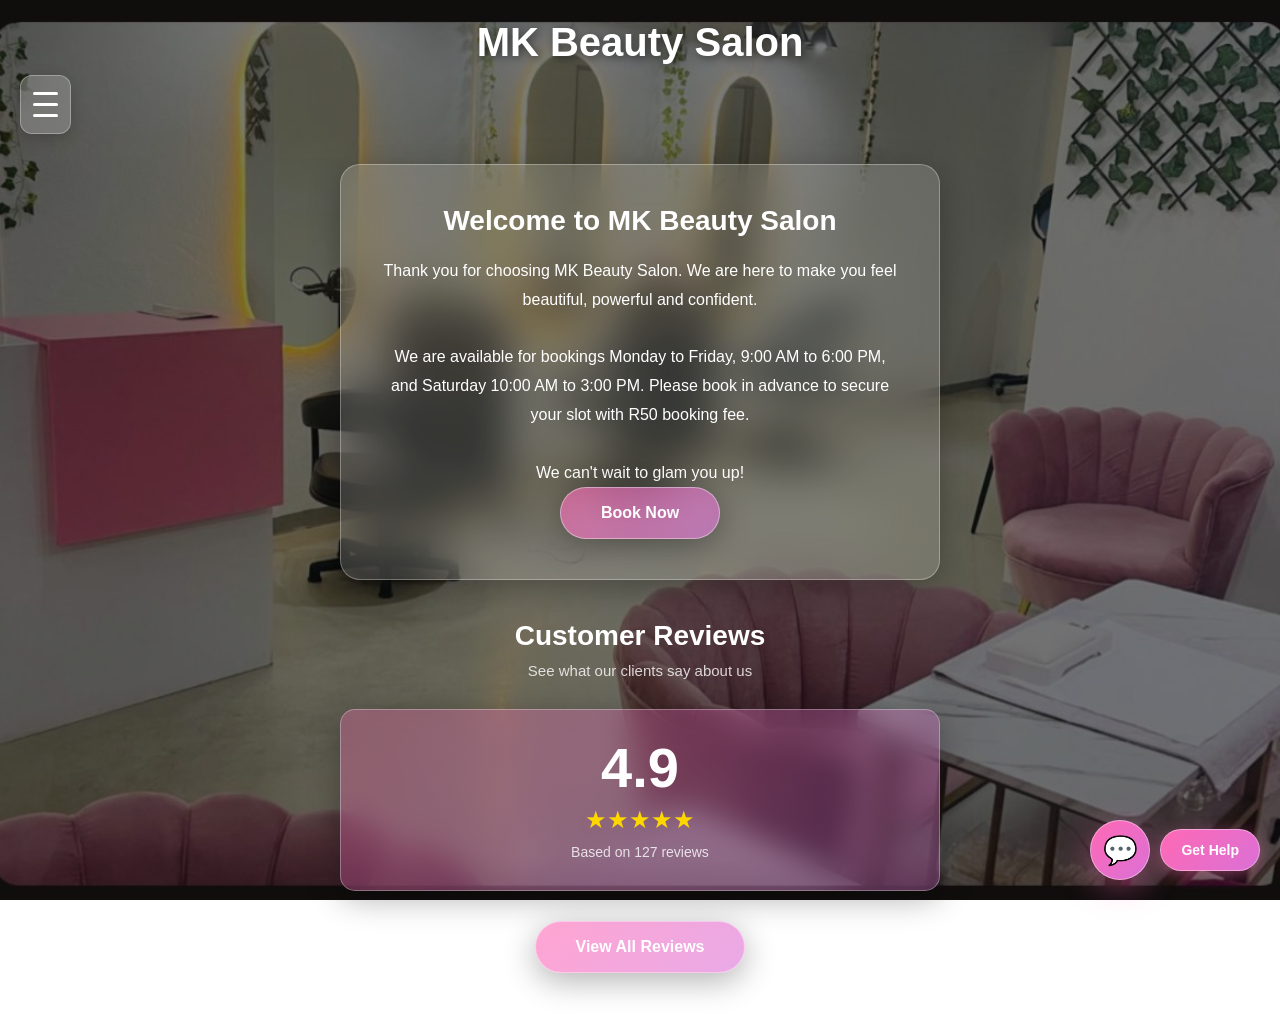
<file: index.html>
<!DOCTYPE html>
<html lang="en">
<head>
    <meta charset="UTF-8">
    <title>MK Beauty Salon - Home</title>
    <meta name="viewport" content="width=device-width, initial-scale=1.0">
    <style>
        * {
            margin: 0;
            padding: 0;
            box-sizing: border-box;
        }
        body {
            font-family: 'Segoe UI', Tahoma, Geneva, Verdana, sans-serif;
            background: url('background.jpg') center center fixed no-repeat;
            background-size: cover;
            min-height: 100vh;
            padding: 20px;
            position: relative;
        }
        
        body::before {
            content: '';
            position: fixed;
            top: 0;
            left: 0;
            width: 100%;
            height: 100%;
            background: rgba(0, 0, 0, 0.5);
            z-index: -1;
        }
        
        header {
            text-align: center;
            margin-bottom: 30px;
        }
        
        h1 {
            color: #fff;
            font-size: 2.5em;
            margin-bottom: 10px;
            text-shadow: 2px 2px 8px rgba(0,0,0,0.5);
        }
        
        /* Glassy Navigation */
        nav {
            background: rgba(255, 255, 255, 0.2);
            backdrop-filter: blur(15px);
            padding: 15px 30px;
            border-radius: 50px;
            box-shadow: 0 8px 32px rgba(0,0,0,0.3);
            display: inline-block;
            margin-top: 20px;
            border: 1px solid rgba(255, 255, 255, 0.3);
        }
        
        nav a {
            color: #fff;
            text-decoration: none;
            padding: 10px 20px;
            font-weight: 600;
            transition: all 0.3s;
            border-radius: 25px;
        }
        
        nav a:hover {
            background: rgba(214, 83, 160, 0.3);
            color: #fff;
        }
        
        nav a.active {
            background: linear-gradient(135deg, #ff69b4, #da70d6);
            color: white;
        }
        
        /* Glassy Button Effect */
        .glass-button {
            background: rgba(255, 255, 255, 0.2);
            backdrop-filter: blur(15px);
            border: 1px solid rgba(255, 255, 255, 0.4);
            color: white;
            padding: 16px 40px;
            border-radius: 30px;
            font-weight: bold;
            font-size: 16px;
            cursor: pointer;
            transition: all 0.3s;
            box-shadow: 0 8px 32px rgba(0, 0, 0, 0.3);
        }
        
        .glass-button:hover {
            background: rgba(255, 255, 255, 0.3);
            border-color: rgba(255, 255, 255, 0.6);
            transform: translateY(-3px);
            box-shadow: 0 12px 40px rgba(0, 0, 0, 0.4);
        }
        
        .glass-button-primary {
            background: linear-gradient(135deg, rgba(255, 105, 180, 0.6), rgba(218, 112, 214, 0.6));
            backdrop-filter: blur(15px);
            border: 1px solid rgba(255, 255, 255, 0.4);
        }
        
        .glass-button-primary:hover {
            background: linear-gradient(135deg, #ff69b4, #da70d6);
        }
        
        /* Glass Card */
        .glass-card {
            background: rgba(255, 255, 255, 0.15);
            backdrop-filter: blur(20px);
            border: 1px solid rgba(255, 255, 255, 0.3);
            border-radius: 20px;
            box-shadow: 0 8px 32px rgba(0, 0, 0, 0.3);
            padding: 40px;
        }
        
        /* Hamburger Menu - Always Visible */
        .hamburger {
            display: flex;
            flex-direction: column;
            cursor: pointer;
            padding: 12px;
            background: rgba(255, 255, 255, 0.2);
            backdrop-filter: blur(15px);
            border-radius: 12px;
            border: 1px solid rgba(255, 255, 255, 0.3);
            box-shadow: 0 4px 15px rgba(0, 0, 0, 0.2);
            transition: all 0.3s;
        }
        
        .hamburger:hover {
            background: rgba(255, 255, 255, 0.3);
        }
        
        .hamburger span {
            width: 25px;
            height: 3px;
            background: #fff;
            margin: 4px 0;
            border-radius: 2px;
            transition: 0.3s;
        }
        
        /* X Close Button - Always Visible */
        .close-btn {
            display: flex;
            align-items: center;
            justify-content: center;
            width: 45px;
            height: 45px;
            background: rgba(255, 255, 255, 0.2);
            backdrop-filter: blur(15px);
            border-radius: 12px;
            border: 1px solid rgba(255, 255, 255, 0.3);
            box-shadow: 0 4px 15px rgba(0, 0, 0, 0.2);
            cursor: pointer;
            transition: all 0.3s;
            font-size: 24px;
            color: #fff;
            font-weight: bold;
            text-decoration: none;
        }
        
        .close-btn:hover {
            background: rgba(255, 105, 180, 0.4);
            border-color: rgba(255, 105, 180, 0.5);
            transform: scale(1.1);
        }
        
        .mobile-menu {
            display: none;
            position: fixed;
            top: 90px;
            left: 20px;
            min-width: 200px;
            background: rgba(0, 0, 0, 0.9);
            backdrop-filter: blur(20px);
            z-index: 1000;
            flex-direction: column;
            padding: 40px 10px 12px 10px;
            border-radius: 15px;
            border: 1px solid rgba(255, 255, 255, 0.2);
            box-shadow: 0 8px 32px rgba(0,0,0,0.4);
        }
        
        .mobile-menu a {
            color: #fff;
            text-decoration: none;
            font-size: 15px;
            margin: 3px 0;
            padding: 10px 15px;
            border-radius: 10px;
            transition: 0.3s;
        }
        
        .mobile-menu a:hover {
            background: rgba(255, 105, 180, 0.3);
        }
        
        .mobile-menu a.active {
            background: linear-gradient(135deg, #ff69b4, #da70d6);
        }
        
        .close-menu {
            position: absolute;
            top: 8px;
            right: 12px;
            font-size: 22px;
            color: #fff;
            cursor: pointer;
        }
        
        @keyframes fadeIn {
            from { opacity: 0; transform: translateY(-20px); }
            to { opacity: 1; transform: translateY(0); }
        }
        
        .fade-in {
            animation: fadeIn 0.8s ease-out;
        }
        
        /* Form Styles - No White Background */
        input, select, textarea {
            background: rgba(255, 255, 255, 0.15);
            backdrop-filter: blur(15px);
            border: 1px solid rgba(255, 255, 255, 0.3);
            color: #fff;
            padding: 14px;
            border-radius: 12px;
            font-size: 15px;
            width: 100%;
            box-sizing: border-box;
            transition: all 0.3s;
        }
        
        input:focus, select:focus, textarea:focus {
            outline: none;
            border-color: #ff69b4;
            background: rgba(255, 255, 255, 0.25);
        }
        
        input::placeholder, textarea::placeholder {
            color: rgba(255, 255, 255, 0.6);
        }
        
        select option {
            background: #333;
            color: #fff;
        }
        
        label {
            color: #fff;
            font-weight: 600;
            font-size: 14px;
            display: block;
            margin-bottom: 8px;
        }
        
        .warning-text {
            color: #ff6b6b;
            font-weight: 600;
            font-size: 14px;
            background: rgba(255, 107, 107, 0.2);
            backdrop-filter: blur(10px);
            padding: 12px;
            border-radius: 10px;
            border: 1px solid rgba(255, 107, 107, 0.4);
            text-align: center;
        }
    </style>
</head>
<body>

<header>
    <h1>MK Beauty Salon</h1>
    <div style="display:flex; align-items:center;">
        <div class="hamburger" onclick="toggleMenu()">
            <span></span>
            <span></span>
            <span></span>
        </div>
    </div>
</header>

<!-- Mobile Menu -->
<div class="mobile-menu" id="mobileMenu">
    <span class="close-menu" onclick="toggleMenu()">&times;</span>
    <a href="index.html" class="active">Home</a>
    <a href="services.html">Services</a>
    <a href="Contact Us.html">Contact</a>
    <a href="About.html">About</a>
    <a href="reviews.html">Reviews</a>
    <a href="#" onclick="toggleMenu(); document.getElementById('chatToggle').click();">Get Help</a>
</div>

<script>
function toggleMenu() {
    const menu = document.getElementById('mobileMenu');
    menu.style.display = menu.style.display === 'flex' ? 'none' : 'flex';
}
</script>

<!-- Welcome Section -->
<div class="glass-card fade-in" style="max-width:600px; margin: 20px auto; text-align:center;">

<h3 style="color:#fff; margin-top:0; font-size: 28px; margin-bottom: 20px;">Welcome to MK Beauty Salon</h3>

<p style="color:#fff; line-height:1.8; font-size:16px;">
Thank you for choosing MK Beauty Salon. We are here to make you feel beautiful, powerful and confident.
<br><br>
We are available for bookings Monday to Friday, 9:00 AM to 6:00 PM, and Saturday 10:00 AM to 3:00 PM. Please book in advance to secure your slot with R50 booking fee.
<br><br>
We can't wait to glam you up!
</p>

<button id="bookBtn" onclick="openBooking()" class="glass-button glass-button-primary">
    Book Now
</button>

</div>

<!-- Booking Section -->
<div id="bookingSection" style="display:none; max-width:600px; margin: 20px auto;">

<div class="glass-card fade-in">

<div style="display:flex; align-items:center; margin-top:0; margin-bottom: 25px;">
  <span style="width:45px;"></span>
  <h3 style="color:#fff; text-align:center; flex:1; font-size: 26px; margin:0;">Booking Form</h3>
  <button type="button" class="close-btn" onclick="closeBooking()" title="Close form">&times;</button>
</div>

<form id="bookingForm">

<label>Your Name:</label>
<input type="text" id="name" required placeholder="Enter your name">

<label>Service:</label>
<select id="service" required>
  <option value="">-- Choose Service --</option>
  <option>Acrylic Small R130</option>
  <option>Acrylic Medium R170</option>
  <option>Acrylic Long R220</option>
  <option>Gel Small R90</option>
  <option>Gel Medium R140</option>
  <option>Gel Large R180</option>
  <option>Eyelashes R150</option>
  <option>Installation Basic R180</option>
  <option>Installation Styled R230</option>
  <option>Makeup Natural R170</option>
  <option>Makeup Full Glam R220</option>
</select>

<label>Date:</label>
<input type="date" id="date" required>

<label>Time:</label>
<input type="time" id="time" required>

<button type="submit" class="glass-button glass-button-primary" style="width:100%; margin-top:20px;">
    Send to WhatsApp
</button>

</form>

<div class="warning-text" style="margin-top:20px; color:#fff; background:rgba(255, 255, 255, 0.2); border-color:rgba(255, 255, 255, 0.4);">
    IMPORTANT: R50 booking fee required to secure your slot. This fee is NON-REFUNDABLE.
</div>

</div>

</div>

<!-- Reviews Section - Outside Card -->
<div id="homeReviews" style="max-width:600px; margin: 40px auto; text-align:center;">

<h3 style="color:#fff; font-size: 28px; margin-bottom: 10px;">Customer Reviews</h3>
<p style="text-align:center; color:rgba(255,255,255,0.8); margin-bottom:30px; font-size:15px;">See what our clients say about us</p>

<!-- Rating Summary -->
<div style="background: linear-gradient(135deg, rgba(255, 105, 180, 0.3), rgba(218, 112, 214, 0.3)); backdrop-filter: blur(15px); padding:30px; border-radius:15px; margin-bottom:30px; border: 1px solid rgba(255, 255, 255, 0.3); box-shadow: 0 8px 32px rgba(0, 0, 0, 0.3);">
<div style="font-size:56px; font-weight:bold; color:#fff; line-height:1;">4.9</div>
<div style="color:#ffd700; font-size:24px; margin-top:10px;">★★★★★</div>
<div style="color:rgba(255,255,255,0.8); font-size:14px; margin-top:10px;">Based on 127 reviews</div>
</div>

<a href="reviews.html" class="glass-button glass-button-primary" style="display:inline-block; text-decoration:none;">
    View All Reviews
</a>

</div>

<script>
function openBooking() {
  document.getElementById('homeReviews').style.display = 'none';
  document.getElementById('bookBtn').style.display = 'none';
  document.getElementById('bookingSection').style.display = 'block';
  document.getElementById('bookingSection').scrollIntoView({ behavior: 'smooth' });
}

function closeBooking() {
  document.getElementById('bookingSection').style.display = 'none';
  document.getElementById('bookBtn').style.display = 'inline-block';
  document.getElementById('homeReviews').style.display = 'block';
}

document.getElementById('bookingForm').addEventListener('submit', function(e){
  e.preventDefault();
  
  var name = document.getElementById('name').value;
  var service = document.getElementById('service').value;
  var date = document.getElementById('date').value;
  var time = document.getElementById('time').value;
  var msg = "Hello MK Beauty Salon!%0A%0AMy name is: " + name + "%0AService: " + service + "%0ADate: " + date + "%0ATime: " + time + "%0A%0APlease send banking details for R50 booking fee.";
  alert ("Thank you " + name + " for booking with MK Beauty Salon! We will contact you shortly to confirm your appointment.");
  window.open("https://wa.me/27661007863?text=" + msg, '_blank');
  
});
</script>

<!-- Chatbot Widget -->
<div id="chatbotWidget"></div>
<script>
  document.getElementById('chatbotWidget').innerHTML = `
    <link rel="stylesheet" href="chatbot-styles.css">
    <div class="chat-widget-container">
      <button class="chat-toggle-button" id="chatToggle" title="Chat with Xberry">💬</button>
      <span class="get-help-text" onclick="document.getElementById('chatToggle').click()">Get Help</span>
      <div class="chat-container" id="chatContainer">
        <div class="chat-header">
          <button class="chat-close" onclick="toggleChat()">&times;</button>
          <h1>Xberry</h1>
          <p>Your MK Beauty Salon Assistant</p>
        </div>
        <div class="chat-messages" id="chatMessages">
          <div class="message bot-message">
            <p>Hi! I'm Xberry, your MK Beauty Salon assistant. Ask me about our services, prices, or opening hours!</p>
          </div>
        </div>
        <div class="chat-input-container">
          <input type="text" id="userInput" placeholder="Ask me anything..." class="chat-input">
          <button id="sendButton" class="send-button">Send</button>
        </div>
      </div>
    </div>
  `;
</script>
<script src="chatbot-script.js"></script>
<script>
  function toggleChat() {
    const chatContainer = document.getElementById('chatContainer');
    const open = chatContainer.style.display !== 'flex';
    chatContainer.style.display = open ? 'flex' : 'none';
    document.getElementById('chatToggle').style.display = open ? 'none' : 'flex';
    document.querySelector('.get-help-text').style.display = open ? 'none' : 'block';
  }
  document.getElementById('chatToggle').addEventListener('click', toggleChat);
</script>

</body>
</html>
</file>
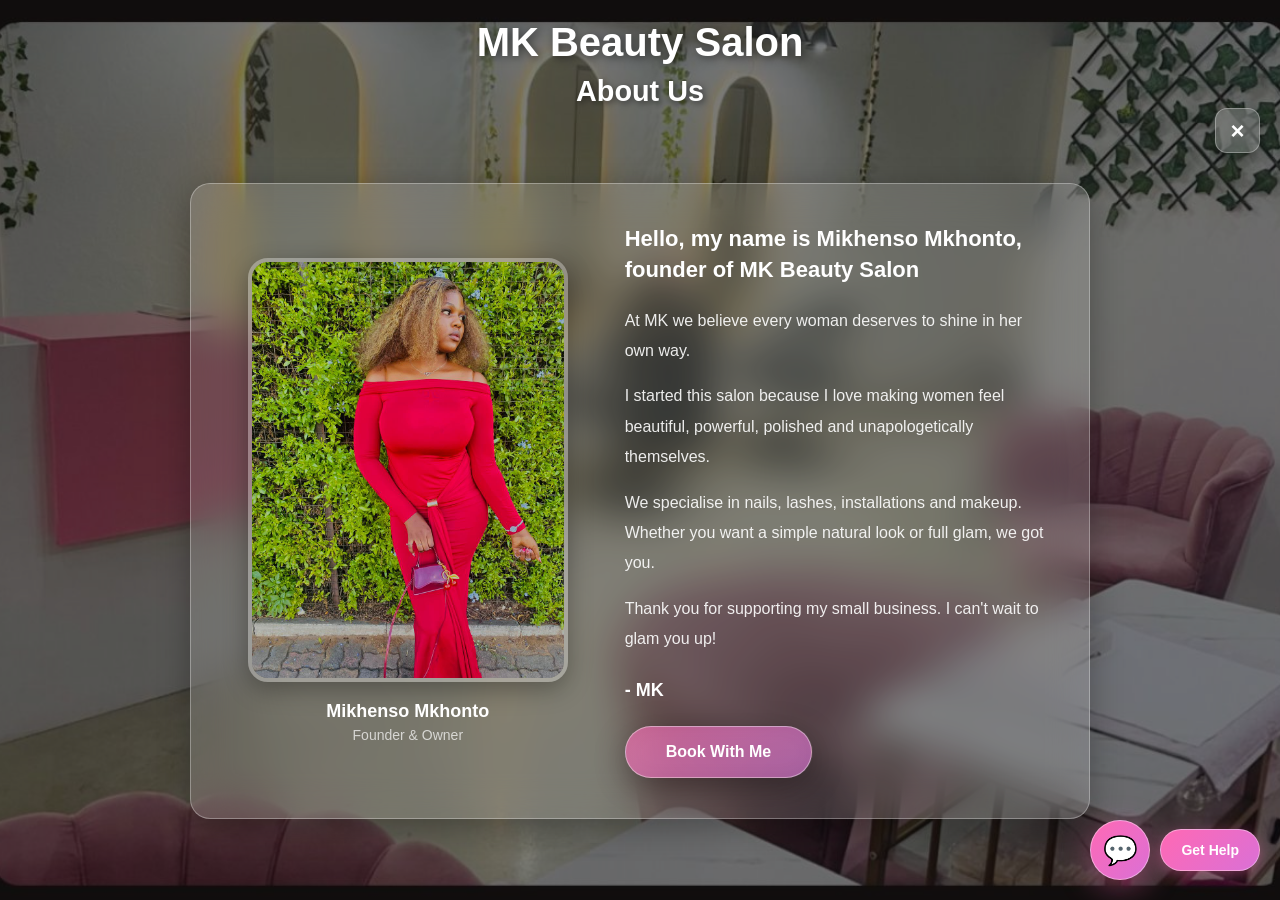
<file: About.html>
<!DOCTYPE html>
<html lang="en">
<head>
  <meta charset="UTF-8">
  <meta name="viewport" content="width=device-width, initial-scale=1.0">
  <title>About - MK Beauty Salon</title>
  <style>
    * {
      margin: 0;
      padding: 0;
      box-sizing: border-box;
    }
    body {
      font-family: 'Segoe UI', Tahoma, Geneva, Verdana, sans-serif;
      background: url('background.jpg') center center fixed no-repeat;
      background-size: cover;
      min-height: 100vh;
      padding: 20px;
      position: relative;
    }
    
    body::before {
      content: '';
      position: fixed;
      top: 0;
      left: 0;
      width: 100%;
      height: 100%;
      background: rgba(0, 0, 0, 0.5);
      z-index: -1;
    }
    
    header {
      text-align: center;
      margin-bottom: 30px;
    }
    
    h1 {
      color: #fff;
      font-size: 2.5em;
      margin-bottom: 10px;
      text-shadow: 2px 2px 8px rgba(0,0,0,0.5);
    }
    
    h2 {
      color: #fff;
      font-size: 1.8em;
      margin-top: 5px;
      text-shadow: 2px 2px 6px rgba(0,0,0,0.5);
    }
    
    /* Glassy Navigation */
    nav {
      background: rgba(255, 255, 255, 0.2);
      backdrop-filter: blur(15px);
      padding: 15px 30px;
      border-radius: 50px;
      box-shadow: 0 8px 32px rgba(0,0,0,0.3);
      display: inline-block;
      margin-top: 20px;
      border: 1px solid rgba(255, 255, 255, 0.3);
    }
    
    nav a {
      color: #fff;
      text-decoration: none;
      padding: 10px 20px;
      font-weight: 600;
      transition: all 0.3s;
      border-radius: 25px;
    }
    
    nav a:hover {
      background: rgba(214, 83, 160, 0.3);
      color: #fff;
    }
    
    nav a.active {
      background: linear-gradient(135deg, #ff69b4, #da70d6);
      color: white;
    }
    
    /* Glassy Button */
    .glass-button {
      background: rgba(255, 255, 255, 0.2);
      backdrop-filter: blur(15px);
      border: 1px solid rgba(255, 255, 255, 0.4);
      color: white;
      padding: 16px 40px;
      border-radius: 30px;
      font-weight: bold;
      font-size: 16px;
      cursor: pointer;
      transition: all 0.3s;
      box-shadow: 0 8px 32px rgba(0, 0, 0, 0.3);
    }
    
    .glass-button:hover {
      background: rgba(255, 255, 255, 0.3);
      border-color: rgba(255, 255, 255, 0.6);
      transform: translateY(-3px);
      box-shadow: 0 12px 40px rgba(0, 0, 0, 0.4);
    }
    
    .glass-button-primary {
      background: linear-gradient(135deg, rgba(255, 105, 180, 0.6), rgba(218, 112, 214, 0.6));
      backdrop-filter: blur(15px);
      border: 1px solid rgba(255, 255, 255, 0.4);
    }
    
    .glass-button-primary:hover {
      background: linear-gradient(135deg, #ff69b4, #da70d6);
    }
    
    /* Glass Card */
    .glass-card {
      background: rgba(255, 255, 255, 0.15);
      backdrop-filter: blur(20px);
      border: 1px solid rgba(255, 255, 255, 0.3);
      border-radius: 20px;
      box-shadow: 0 8px 32px rgba(0, 0, 0, 0.3);
      padding: 40px;
    }
    
    /* Hamburger Menu - Always Visible */
    .hamburger {
      display: flex;
      flex-direction: column;
      cursor: pointer;
      padding: 12px;
      background: rgba(255, 255, 255, 0.2);
      backdrop-filter: blur(15px);
      border-radius: 12px;
      border: 1px solid rgba(255, 255, 255, 0.3);
      box-shadow: 0 4px 15px rgba(0, 0, 0, 0.2);
      transition: all 0.3s;
    }
    
    .hamburger:hover {
      background: rgba(255, 255, 255, 0.3);
    }
    
    .hamburger span {
      width: 25px;
      height: 3px;
      background: #fff;
      margin: 4px 0;
      border-radius: 2px;
      transition: 0.3s;
    }
    
    /* X Close Button - Always Visible */
    .close-btn {
      display: flex;
      align-items: center;
      justify-content: center;
      width: 45px;
      height: 45px;
      background: rgba(255, 255, 255, 0.2);
      backdrop-filter: blur(15px);
      border-radius: 12px;
      border: 1px solid rgba(255, 255, 255, 0.3);
      box-shadow: 0 4px 15px rgba(0, 0, 0, 0.2);
      cursor: pointer;
      transition: all 0.3s;
      font-size: 24px;
      color: #fff;
      font-weight: bold;
      text-decoration: none;
    }
    
    .close-btn:hover {
      background: rgba(255, 105, 180, 0.4);
      border-color: rgba(255, 105, 180, 0.5);
      transform: scale(1.1);
    }
    
    .mobile-menu {
      display: none;
      position: fixed;
      top: 90px;
      right: 20px;
      min-width: 200px;
      background: rgba(0, 0, 0, 0.9);
      backdrop-filter: blur(20px);
      z-index: 1000;
      flex-direction: column;
      padding: 40px 10px 12px 10px;
      border-radius: 15px;
      border: 1px solid rgba(255, 255, 255, 0.2);
      box-shadow: 0 8px 32px rgba(0,0,0,0.4);
    }
    
    .mobile-menu a {
      color: #fff;
      text-decoration: none;
      font-size: 15px;
      margin: 3px 0;
      padding: 10px 15px;
      border-radius: 10px;
      transition: 0.3s;
    }
    
    .mobile-menu a:hover {
      background: rgba(255, 105, 180, 0.3);
    }
    
    .mobile-menu a.active {
      background: linear-gradient(135deg, #ff69b4, #da70d6);
    }
    
    .close-menu {
      position: absolute;
      top: 8px;
      right: 12px;
      font-size: 22px;
      color: #fff;
      cursor: pointer;
    }
    
    @keyframes fadeIn {
      from { opacity: 0; transform: translateY(-20px); }
      to { opacity: 1; transform: translateY(0); }
    }
    
    .fade-in {
      animation: fadeIn 0.8s ease-out;
    }
  </style>
</head>
<body>

<header>
  <h1>MK Beauty Salon</h1>
  <h2>About Us</h2>
  <div style="display:flex; align-items:center; justify-content:flex-end;">
    <a href="index.html" class="close-btn">&times;</a>
  </div>
</header>

<!-- About Section -->
<div class="glass-card fade-in" style="max-width:900px; margin:20px auto; display:flex; flex-wrap:wrap; gap:40px; align-items:center;">

<!-- Left - Photo -->
<div style="flex:1; min-width:280px; text-align:center;">
  <img src="mk.jpeg" alt="Mikhenso - Founder" style="width:100%; max-width:320px; border-radius:20px; border:4px solid rgba(255, 255, 255, 0.3); box-shadow:0 8px 25px rgba(0, 0, 0, 0.3);">
  <p style="color:#fff; font-weight:bold; margin-top:15px; font-size:18px;">Mikhenso Mkhonto</p>
  <p style="color:rgba(255,255,255,0.7); font-size:14px; margin-top:5px;">Founder & Owner</p>
</div>

<!-- Right - Content -->
<div style="flex:1.2; min-width:300px;">

  <p style="color:#fff; font-size:22px; font-weight:bold; text-align:left; margin-bottom:20px; line-height:1.4;">
  Hello, my name is Mikhenso Mkhonto, founder of MK Beauty Salon
  </p>

  <p style="line-height:1.9; font-size:16px; color:rgba(255,255,255,0.9); margin-bottom:15px;">
  At MK we believe every woman deserves to shine in her own way.
  </p>

  <p style="line-height:1.9; font-size:16px; color:rgba(255,255,255,0.9); margin-bottom:15px;">
  I started this salon because I love making women feel beautiful, powerful, polished and unapologetically themselves.
  </p>

  <p style="line-height:1.9; font-size:16px; color:rgba(255,255,255,0.9); margin-bottom:15px;">
  We specialise in nails, lashes, installations and makeup. Whether you want a simple natural look or full glam, we got you.
  </p>

  <p style="line-height:1.9; font-size:16px; color:rgba(255,255,255,0.9); margin-bottom:25px;">
  Thank you for supporting my small business. I can't wait to glam you up!
  </p>

  <p style="font-weight:bold; color:#fff; margin-top:20px; font-size:18px;">- MK</p>

  <a href="Contact Us.html" class="glass-button glass-button-primary" style="display:inline-block; margin-top:25px; text-decoration:none;">
    Book With Me
  </a>

</div>

</div>

<!-- Chatbot Widget -->
<div id="chatbotWidget"></div>
<script>
  document.getElementById('chatbotWidget').innerHTML = `
    <link rel="stylesheet" href="chatbot-styles.css">
    <div class="chat-widget-container">
      <button class="chat-toggle-button" id="chatToggle" title="Chat with Xberry">💬</button>
      <span class="get-help-text" onclick="document.getElementById('chatToggle').click()">Get Help</span>
      <div class="chat-container" id="chatContainer">
        <div class="chat-header">
          <button class="chat-close" onclick="toggleChat()">&times;</button>
          <h1>Xberry</h1>
          <p>Your MK Beauty Salon Assistant</p>
        </div>
        <div class="chat-messages" id="chatMessages">
          <div class="message bot-message">
            <p>Hi! I'm Xberry, your MK Beauty Salon assistant. Ask me about our services, prices, or opening hours!</p>
          </div>
        </div>
        <div class="chat-input-container">
          <input type="text" id="userInput" placeholder="Ask me anything..." class="chat-input">
          <button id="sendButton" class="send-button">Send</button>
        </div>
      </div>
    </div>
  `;
</script>
<script src="chatbot-script.js"></script>
<script>
  function toggleChat() {
    const chatContainer = document.getElementById('chatContainer');
    const open = chatContainer.style.display !== 'flex';
    chatContainer.style.display = open ? 'flex' : 'none';
    document.getElementById('chatToggle').style.display = open ? 'none' : 'flex';
    document.querySelector('.get-help-text').style.display = open ? 'none' : 'block';
  }
  document.getElementById('chatToggle').addEventListener('click', toggleChat);
</script>

</body>
</html>
</file>
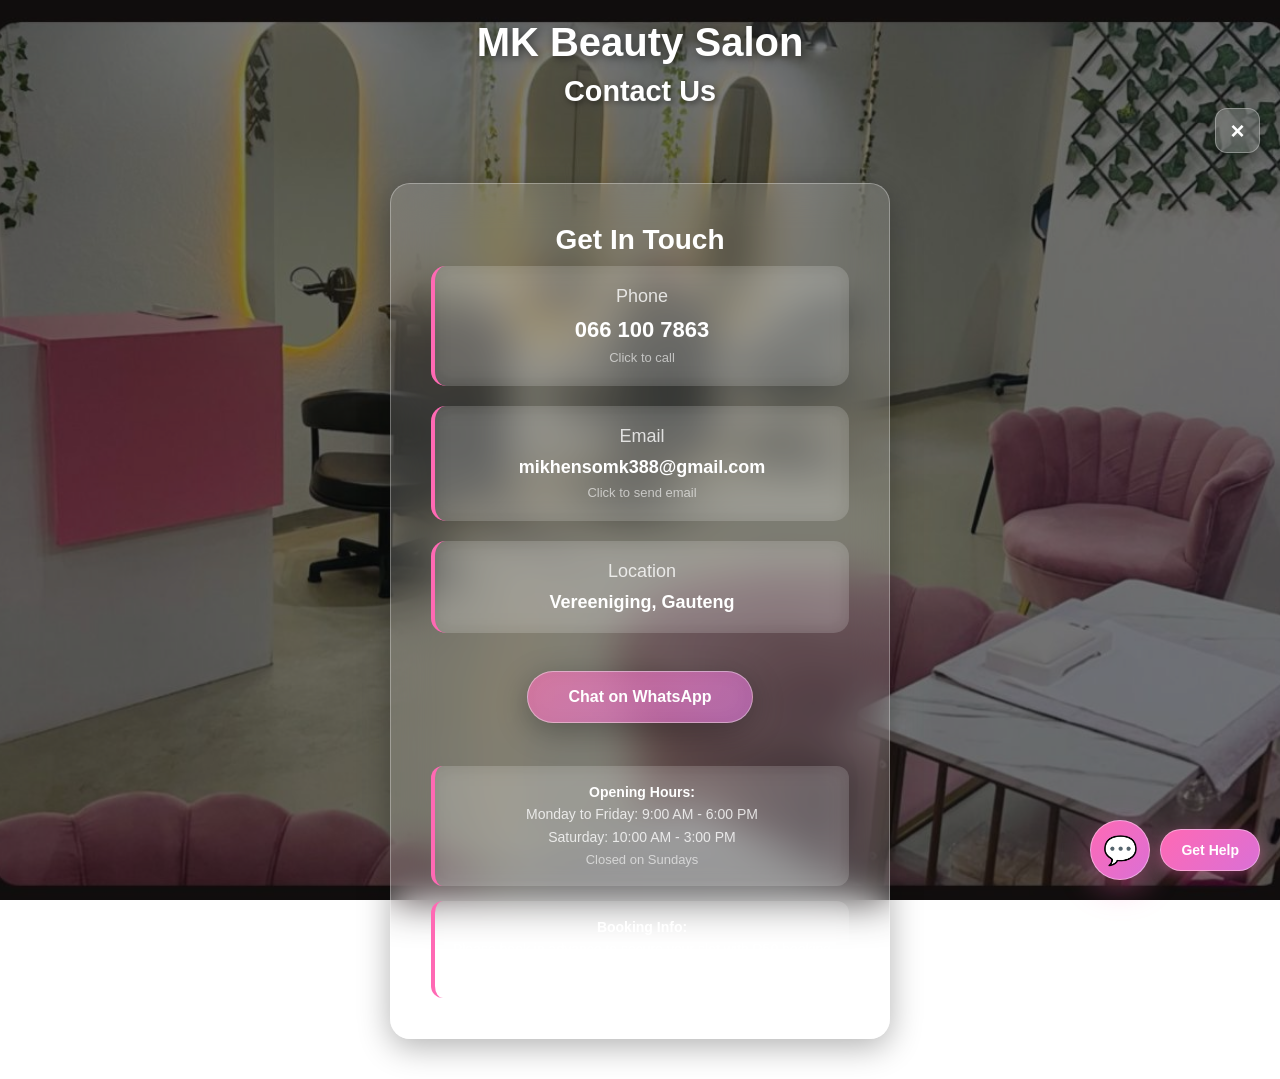
<file: Contact Us.html>
<!DOCTYPE html>
<html lang="en">
<head>
  <meta charset="UTF-8">
  <meta name="viewport" content="width=device-width, initial-scale=1.0">
  <title>Contact - MK Beauty Salon</title>
  <style>
    * {
      margin: 0;
      padding: 0;
      box-sizing: border-box;
    }
    body {
      font-family: 'Segoe UI', Tahoma, Geneva, Verdana, sans-serif;
      background: url('background.jpg') center center fixed no-repeat;
      background-size: cover;
      min-height: 100vh;
      padding: 20px;
      position: relative;
    }
    
    body::before {
      content: '';
      position: fixed;
      top: 0;
      left: 0;
      width: 100%;
      height: 100%;
      background: rgba(0, 0, 0, 0.5);
      z-index: -1;
    }
    
    header {
      text-align: center;
      margin-bottom: 30px;
    }
    
    h1 {
      color: #fff;
      font-size: 2.5em;
      margin-bottom: 10px;
      text-shadow: 2px 2px 8px rgba(0,0,0,0.5);
    }
    
    h2 {
      color: #fff;
      font-size: 1.8em;
      margin-top: 5px;
      text-shadow: 2px 2px 6px rgba(0,0,0,0.5);
    }
    
    /* Glassy Navigation */
    nav {
      background: rgba(255, 255, 255, 0.2);
      backdrop-filter: blur(15px);
      padding: 15px 30px;
      border-radius: 50px;
      box-shadow: 0 8px 32px rgba(0,0,0,0.3);
      display: inline-block;
      margin-top: 20px;
      border: 1px solid rgba(255, 255, 255, 0.3);
    }
    
    nav a {
      color: #fff;
      text-decoration: none;
      padding: 10px 20px;
      font-weight: 600;
      transition: all 0.3s;
      border-radius: 25px;
    }
    
    nav a:hover {
      background: rgba(214, 83, 160, 0.3);
      color: #fff;
    }
    
    nav a.active {
      background: linear-gradient(135deg, #ff69b4, #da70d6);
      color: white;
    }
    
    /* Glassy Button */
    .glass-button {
      background: rgba(255, 255, 255, 0.2);
      backdrop-filter: blur(15px);
      border: 1px solid rgba(255, 255, 255, 0.4);
      color: white;
      padding: 16px 40px;
      border-radius: 30px;
      font-weight: bold;
      font-size: 16px;
      cursor: pointer;
      transition: all 0.3s;
      box-shadow: 0 8px 32px rgba(0, 0, 0, 0.3);
    }
    
    .glass-button:hover {
      background: rgba(255, 255, 255, 0.3);
      border-color: rgba(255, 255, 255, 0.6);
      transform: translateY(-3px);
      box-shadow: 0 12px 40px rgba(0, 0, 0, 0.4);
    }
    
    .glass-button-primary {
      background: linear-gradient(135deg, rgba(255, 105, 180, 0.6), rgba(218, 112, 214, 0.6));
      backdrop-filter: blur(15px);
      border: 1px solid rgba(255, 255, 255, 0.4);
    }
    
    .glass-button-primary:hover {
      background: linear-gradient(135deg, #ff69b4, #da70d6);
    }
    
    /* Glass Card */
    .glass-card {
      background: rgba(255, 255, 255, 0.15);
      backdrop-filter: blur(20px);
      border: 1px solid rgba(255, 255, 255, 0.3);
      border-radius: 20px;
      box-shadow: 0 8px 32px rgba(0, 0, 0, 0.3);
      padding: 40px;
    }
    
    /* Hamburger Menu - Always Visible */
    .hamburger {
      display: flex;
      flex-direction: column;
      cursor: pointer;
      padding: 12px;
      background: rgba(255, 255, 255, 0.2);
      backdrop-filter: blur(15px);
      border-radius: 12px;
      border: 1px solid rgba(255, 255, 255, 0.3);
      box-shadow: 0 4px 15px rgba(0, 0, 0, 0.2);
      transition: all 0.3s;
    }
    
    .hamburger:hover {
      background: rgba(255, 255, 255, 0.3);
    }
    
    .hamburger span {
      width: 25px;
      height: 3px;
      background: #fff;
      margin: 4px 0;
      border-radius: 2px;
      transition: 0.3s;
    }
    
    /* X Close Button - Always Visible */
    .close-btn {
      display: flex;
      align-items: center;
      justify-content: center;
      width: 45px;
      height: 45px;
      background: rgba(255, 255, 255, 0.2);
      backdrop-filter: blur(15px);
      border-radius: 12px;
      border: 1px solid rgba(255, 255, 255, 0.3);
      box-shadow: 0 4px 15px rgba(0, 0, 0, 0.2);
      cursor: pointer;
      transition: all 0.3s;
      font-size: 24px;
      color: #fff;
      font-weight: bold;
      text-decoration: none;
    }
    
    .close-btn:hover {
      background: rgba(255, 105, 180, 0.4);
      border-color: rgba(255, 105, 180, 0.5);
      transform: scale(1.1);
    }
    
    .mobile-menu {
      display: none;
      position: fixed;
      top: 90px;
      right: 20px;
      min-width: 200px;
      background: rgba(0, 0, 0, 0.9);
      backdrop-filter: blur(20px);
      z-index: 1000;
      flex-direction: column;
      padding: 40px 10px 12px 10px;
      border-radius: 15px;
      border: 1px solid rgba(255, 255, 255, 0.2);
      box-shadow: 0 8px 32px rgba(0,0,0,0.4);
    }
    
    .mobile-menu a {
      color: #fff;
      text-decoration: none;
      font-size: 15px;
      margin: 3px 0;
      padding: 10px 15px;
      border-radius: 10px;
      transition: 0.3s;
    }
    
    .mobile-menu a:hover {
      background: rgba(255, 105, 180, 0.3);
    }
    
    .mobile-menu a.active {
      background: linear-gradient(135deg, #ff69b4, #da70d6);
    }
    
    .close-menu {
      position: absolute;
      top: 8px;
      right: 12px;
      font-size: 22px;
      color: #fff;
      cursor: pointer;
    }
    
    @keyframes fadeIn {
      from { opacity: 0; transform: translateY(-20px); }
      to { opacity: 1; transform: translateY(0); }
    }
    
    .fade-in {
      animation: fadeIn 0.8s ease-out;
    }
  </style>
</head>
<body>

<header>
  <h1>MK Beauty Salon</h1>
  <h2>Contact Us</h2>
  <div style="display:flex; align-items:center; justify-content:flex-end;">
    <a href="index.html" class="close-btn">&times;</a>
  </div>
</header>

<!-- Contact Section -->
<div class="glass-card fade-in" style="max-width:500px; margin:20px auto; text-align:center;">

<h3 style="color:#fff; font-size: 28px; margin-bottom: 10px;">Get In Touch</h3>

<!-- Phone -->
<div style="background:rgba(255, 255, 255, 0.1); backdrop-filter: blur(10px); padding:20px; border-radius:15px; margin-bottom:20px; border-left:4px solid #ff69b4;">
<p style="font-size:18px; color:rgba(255,255,255,0.8); margin-bottom:10px;">Phone</p>
<a href="tel:+27661007863" style="color:#fff; font-weight:bold; text-decoration:none; font-size:22px; display:block; margin-bottom:5px;">066 100 7863</a>
<span style="font-size:13px; color:rgba(255,255,255,0.6);">Click to call</span>
</div>

<!-- Email -->
<div style="background:rgba(255, 255, 255, 0.1); backdrop-filter: blur(10px); padding:20px; border-radius:15px; margin-bottom:20px; border-left:4px solid #ff69b4;">
<p style="font-size:18px; color:rgba(255,255,255,0.8); margin-bottom:10px;">Email</p>
<a href="mailto:mikhensomk388@gmail.com" style="color:#fff; font-weight:bold; text-decoration:none; font-size:18px; word-break:break-all; display:block; margin-bottom:5px;">mikhensomk388@gmail.com</a>
<span style="font-size:13px; color:rgba(255,255,255,0.6);">Click to send email</span>
</div>

<!-- Location -->
<div style="background:rgba(255, 255, 255, 0.1); backdrop-filter: blur(10px); padding:20px; border-radius:15px; margin-bottom:20px; border-left:4px solid #ff69b4;">
<p style="font-size:18px; color:rgba(255,255,255,0.8); margin-bottom:10px;">Location</p>
<p style="color:#fff; font-weight:bold; font-size:18px;">Vereeniging, Gauteng</p>
</div>

<br>

<a href="https://wa.me/27661007863" class="glass-button glass-button-primary" style="display:inline-block; text-decoration:none;">
  Chat on WhatsApp
</a>

<br><br>

<div style="background:rgba(255, 255, 255, 0.1); backdrop-filter: blur(10px); padding:15px; border-radius:12px; border-left:4px solid #ff69b4; margin-top:25px;">
<p style="font-size:14px; color:rgba(255,255,255,0.8); line-height:1.6; margin:0;">
<strong style="color:#fff;">Opening Hours:</strong><br>
Monday to Friday: 9:00 AM - 6:00 PM<br>
Saturday: 10:00 AM - 3:00 PM<br>
<span style="color:rgba(255,255,255,0.6); font-size:13px;">Closed on Sundays</span>
</p>
</div>

<div style="background:rgba(255, 255, 255, 0.1); backdrop-filter: blur(10px); padding:15px; border-radius:12px; border-left:4px solid #ff69b4; margin-top:15px;">
<p style="font-size:14px; color:rgba(255,255,255,0.8); line-height:1.6; margin:0;">
<strong style="color:#fff;">Booking Info:</strong><br>
Please book in advance to secure your slot with R50 booking fee (Non-refundable)
</p>
</div>

</div>

<!-- Chatbot Widget -->
<div id="chatbotWidget"></div>
<script>
  document.getElementById('chatbotWidget').innerHTML = `
    <link rel="stylesheet" href="chatbot-styles.css">
    <div class="chat-widget-container">
      <button class="chat-toggle-button" id="chatToggle" title="Chat with Xberry">💬</button>
      <span class="get-help-text" onclick="document.getElementById('chatToggle').click()">Get Help</span>
      <div class="chat-container" id="chatContainer">
        <div class="chat-header">
          <button class="chat-close" onclick="toggleChat()">&times;</button>
          <h1>Xberry</h1>
          <p>Your MK Beauty Salon Assistant</p>
        </div>
        <div class="chat-messages" id="chatMessages">
          <div class="message bot-message">
            <p>Hi! I'm Xberry, your MK Beauty Salon assistant. Ask me about our services, prices, or opening hours!</p>
          </div>
        </div>
        <div class="chat-input-container">
          <input type="text" id="userInput" placeholder="Ask me anything..." class="chat-input">
          <button id="sendButton" class="send-button">Send</button>
        </div>
      </div>
    </div>
  `;
</script>
<script src="chatbot-script.js"></script>
<script>
  function toggleChat() {
    const chatContainer = document.getElementById('chatContainer');
    const open = chatContainer.style.display !== 'flex';
    chatContainer.style.display = open ? 'flex' : 'none';
    document.getElementById('chatToggle').style.display = open ? 'none' : 'flex';
    document.querySelector('.get-help-text').style.display = open ? 'none' : 'block';
  }
  document.getElementById('chatToggle').addEventListener('click', toggleChat);
</script>

</body>
</html>
</file>
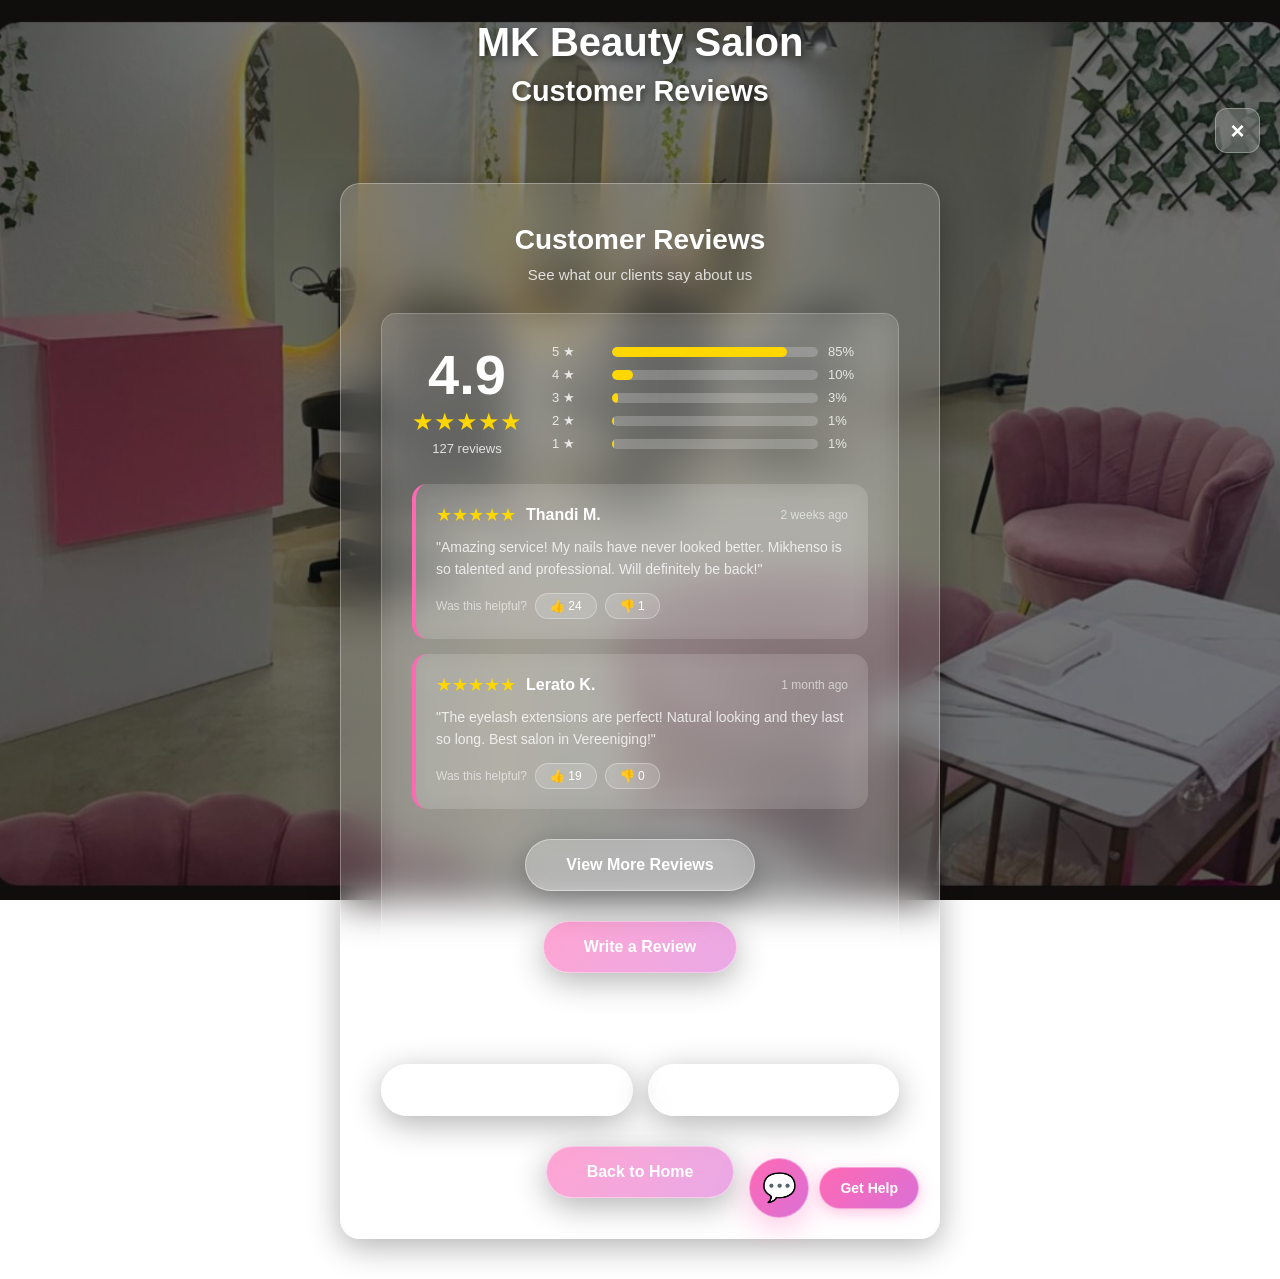
<file: reviews.html>
<!DOCTYPE html>
<html lang="en">
<head>
  <meta charset="UTF-8">
  <meta name="viewport" content="width=device-width, initial-scale=1.0">
  <title>Reviews - MK Beauty Salon</title>
  <style>
    * {
      margin: 0;
      padding: 0;
      box-sizing: border-box;
    }
    body {
      font-family: 'Segoe UI', Tahoma, Geneva, Verdana, sans-serif;
      background: url('background.jpg') center center fixed no-repeat;
      background-size: cover;
      min-height: 100vh;
      padding: 20px;
      position: relative;
    }
    
    body::before {
      content: '';
      position: fixed;
      top: 0;
      left: 0;
      width: 100%;
      height: 100%;
      background: rgba(0, 0, 0, 0.5);
      z-index: -1;
    }
    
    header {
      text-align: center;
      margin-bottom: 30px;
    }
    
    h1 {
      color: #fff;
      font-size: 2.5em;
      margin-bottom: 10px;
      text-shadow: 2px 2px 8px rgba(0,0,0,0.5);
    }
    
    h2 {
      color: #fff;
      font-size: 1.8em;
      margin-top: 5px;
      text-shadow: 2px 2px 6px rgba(0,0,0,0.5);
    }
    
    /* Glassy Navigation */
    nav {
      background: rgba(255, 255, 255, 0.2);
      backdrop-filter: blur(15px);
      padding: 15px 30px;
      border-radius: 50px;
      box-shadow: 0 8px 32px rgba(0,0,0,0.3);
      display: inline-block;
      margin-top: 20px;
      border: 1px solid rgba(255, 255, 255, 0.3);
    }
    
    nav a {
      color: #fff;
      text-decoration: none;
      padding: 10px 20px;
      font-weight: 600;
      transition: all 0.3s;
      border-radius: 25px;
    }
    
    nav a:hover {
      background: rgba(214, 83, 160, 0.3);
      color: #fff;
    }
    
    nav a.active {
      background: linear-gradient(135deg, #ff69b4, #da70d6);
      color: white;
    }
    
    /* Glassy Button */
    .glass-button {
      background: rgba(255, 255, 255, 0.2);
      backdrop-filter: blur(15px);
      border: 1px solid rgba(255, 255, 255, 0.4);
      color: white;
      padding: 16px 40px;
      border-radius: 30px;
      font-weight: bold;
      font-size: 16px;
      cursor: pointer;
      transition: all 0.3s;
      box-shadow: 0 8px 32px rgba(0, 0, 0, 0.3);
    }
    
    .glass-button:hover {
      background: rgba(255, 255, 255, 0.3);
      border-color: rgba(255, 255, 255, 0.6);
      transform: translateY(-3px);
      box-shadow: 0 12px 40px rgba(0, 0, 0, 0.4);
    }
    
    .glass-button-primary {
      background: linear-gradient(135deg, rgba(255, 105, 180, 0.6), rgba(218, 112, 214, 0.6));
      backdrop-filter: blur(15px);
      border: 1px solid rgba(255, 255, 255, 0.4);
    }
    
    .glass-button-primary:hover {
      background: linear-gradient(135deg, #ff69b4, #da70d6);
    }
    
    /* Glass Card */
    .glass-card {
      background: rgba(255, 255, 255, 0.15);
      backdrop-filter: blur(20px);
      border: 1px solid rgba(255, 255, 255, 0.3);
      border-radius: 20px;
      box-shadow: 0 8px 32px rgba(0, 0, 0, 0.3);
      padding: 40px;
    }
    
    /* Hamburger Menu - Always Visible */
    .hamburger {
      display: flex;
      flex-direction: column;
      cursor: pointer;
      padding: 12px;
      background: rgba(255, 255, 255, 0.2);
      backdrop-filter: blur(15px);
      border-radius: 12px;
      border: 1px solid rgba(255, 255, 255, 0.3);
      box-shadow: 0 4px 15px rgba(0, 0, 0, 0.2);
      transition: all 0.3s;
    }
    
    .hamburger:hover {
      background: rgba(255, 255, 255, 0.3);
    }
    
    .hamburger span {
      width: 25px;
      height: 3px;
      background: #fff;
      margin: 4px 0;
      border-radius: 2px;
      transition: 0.3s;
    }
    
    /* X Close Button - Always Visible */
    .close-btn {
      display: flex;
      align-items: center;
      justify-content: center;
      width: 45px;
      height: 45px;
      background: rgba(255, 255, 255, 0.2);
      backdrop-filter: blur(15px);
      border-radius: 12px;
      border: 1px solid rgba(255, 255, 255, 0.3);
      box-shadow: 0 4px 15px rgba(0, 0, 0, 0.2);
      cursor: pointer;
      transition: all 0.3s;
      font-size: 24px;
      color: #fff;
      font-weight: bold;
      text-decoration: none;
    }
    
    .close-btn:hover {
      background: rgba(255, 105, 180, 0.4);
      border-color: rgba(255, 105, 180, 0.5);
      transform: scale(1.1);
    }
    
    .mobile-menu {
      display: none;
      position: fixed;
      top: 90px;
      right: 20px;
      min-width: 200px;
      background: rgba(0, 0, 0, 0.9);
      backdrop-filter: blur(20px);
      z-index: 1000;
      flex-direction: column;
      padding: 40px 10px 12px 10px;
      border-radius: 15px;
      border: 1px solid rgba(255, 255, 255, 0.2);
      box-shadow: 0 8px 32px rgba(0,0,0,0.4);
    }
    
    .mobile-menu a {
      color: #fff;
      text-decoration: none;
      font-size: 15px;
      margin: 3px 0;
      padding: 10px 15px;
      border-radius: 10px;
      transition: 0.3s;
    }
    
    .mobile-menu a:hover {
      background: rgba(255, 105, 180, 0.3);
    }
    
    .mobile-menu a.active {
      background: linear-gradient(135deg, #ff69b4, #da70d6);
    }
    
    .close-menu {
      position: absolute;
      top: 8px;
      right: 12px;
      font-size: 22px;
      color: #fff;
      cursor: pointer;
    }
    
    @keyframes fadeIn {
      from { opacity: 0; transform: translateY(-20px); }
      to { opacity: 1; transform: translateY(0); }
    }
    
    .fade-in {
      animation: fadeIn 0.8s ease-out;
    }
    
    /* Form Styles */
    input, select, textarea {
      background: rgba(255, 255, 255, 0.15);
      backdrop-filter: blur(15px);
      border: 1px solid rgba(255, 255, 255, 0.3);
      color: #fff;
      padding: 14px;
      border-radius: 12px;
      font-size: 15px;
      width: 100%;
      box-sizing: border-box;
      transition: all 0.3s;
    }
    
    input:focus, select:focus, textarea:focus {
      outline: none;
      border-color: #ff69b4;
      background: rgba(255, 255, 255, 0.25);
    }
    
    input::placeholder, textarea::placeholder {
      color: rgba(255, 255, 255, 0.6);
    }
    
    select option {
      background: #333;
      color: #fff;
    }
    
    label {
      color: #fff;
      font-weight: 600;
      font-size: 14px;
      display: block;
      margin-bottom: 8px;
    }
    
    /* Helpful vote buttons */
    .helpful-row {
      display: flex;
      align-items: center;
      gap: 8px;
      margin-top: 12px;
      flex-wrap: wrap;
    }
    
    .help-btn {
      background: rgba(255, 255, 255, 0.15);
      border: 1px solid rgba(255, 255, 255, 0.3);
      color: #fff;
      padding: 5px 14px;
      border-radius: 15px;
      font-size: 12px;
      cursor: pointer;
      transition: all 0.3s;
      width: auto;
    }
    
    .help-btn:hover {
      background: rgba(255, 105, 180, 0.4);
    }
    
    .help-btn.voted {
      background: linear-gradient(135deg, #ff69b4, #da70d6);
      border-color: rgba(255, 255, 255, 0.5);
    }
    
    /* Review form popup */
    .modal-overlay {
      display: none;
      position: fixed;
      top: 0;
      left: 0;
      width: 100%;
      height: 100%;
      background: rgba(0, 0, 0, 0.75);
      backdrop-filter: blur(6px);
      z-index: 2000;
      align-items: center;
      justify-content: center;
      padding: 20px;
    }
    
    .modal-card {
      max-width: 500px;
      width: 100%;
      max-height: 90vh;
      overflow-y: auto;
    }
  </style>
</head>
<body>

<header>
  <h1>MK Beauty Salon</h1>
  <h2>Customer Reviews</h2>
  <div style="display:flex; align-items:center; justify-content:flex-end;">
    <a href="index.html" class="close-btn">&times;</a>
  </div>
</header>

<!-- Reviews Section -->
<div class="glass-card fade-in" style="max-width:600px; margin:20px auto; text-align:center;">

<h3 style="color:#fff; font-size: 28px; margin-bottom: 10px;">Customer Reviews</h3>
<p style="text-align:center; color:rgba(255,255,255,0.8); margin-bottom:30px; font-size:15px;">See what our clients say about us</p>

<!-- Reviews Display (hidden when form is open) -->
<div id="reviewsDisplay">

<!-- Rating Graph -->
<div style="background:rgba(255, 255, 255, 0.1); backdrop-filter: blur(15px); padding:30px; border-radius:15px; margin-bottom:30px; text-align:left; border: 1px solid rgba(255, 255, 255, 0.2);">

<div style="display:flex; align-items:center; justify-content:space-between; margin-bottom:25px;">
<div style="text-align:center;">
<div style="font-size:56px; font-weight:bold; color:#fff; line-height:1;">4.9</div>
<div style="color:#ffd700; font-size:24px; margin-top:5px;">★★★★★</div>
<div style="color:rgba(255,255,255,0.8); font-size:13px; margin-top:5px;">127 reviews</div>
</div>
<div style="flex:1; margin-left:30px;">

<!-- 5 Stars -->
<div style="display:flex; align-items:center; margin-bottom:8px;">
<span style="width:50px; font-size:13px; color:rgba(255,255,255,0.8);">5 ★</span>
<div style="flex:1; height:10px; background:rgba(255,255,255,0.2); border-radius:5px; margin:0 10px; overflow:hidden;">
<div style="width:85%; height:100%; background:#ffd700; border-radius:5px;"></div>
</div>
<span style="width:40px; font-size:13px; color:rgba(255,255,255,0.8);">85%</span>
</div>

<!-- 4 Stars -->
<div style="display:flex; align-items:center; margin-bottom:8px;">
<span style="width:50px; font-size:13px; color:rgba(255,255,255,0.8);">4 ★</span>
<div style="flex:1; height:10px; background:rgba(255,255,255,0.2); border-radius:5px; margin:0 10px; overflow:hidden;">
<div style="width:10%; height:100%; background:#ffd700; border-radius:5px;"></div>
</div>
<span style="width:40px; font-size:13px; color:rgba(255,255,255,0.8);">10%</span>
</div>

<!-- 3 Stars -->
<div style="display:flex; align-items:center; margin-bottom:8px;">
<span style="width:50px; font-size:13px; color:rgba(255,255,255,0.8);">3 ★</span>
<div style="flex:1; height:10px; background:rgba(255,255,255,0.2); border-radius:5px; margin:0 10px; overflow:hidden;">
<div style="width:3%; height:100%; background:#ffd700; border-radius:5px;"></div>
</div>
<span style="width:40px; font-size:13px; color:rgba(255,255,255,0.8);">3%</span>
</div>

<!-- 2 Stars -->
<div style="display:flex; align-items:center; margin-bottom:8px;">
<span style="width:50px; font-size:13px; color:rgba(255,255,255,0.8);">2 ★</span>
<div style="flex:1; height:10px; background:rgba(255,255,255,0.2); border-radius:5px; margin:0 10px; overflow:hidden;">
<div style="width:1%; height:100%; background:#ffd700; border-radius:5px;"></div>
</div>
<span style="width:40px; font-size:13px; color:rgba(255,255,255,0.8);">1%</span>
</div>

<!-- 1 Star -->
<div style="display:flex; align-items:center; margin-bottom:8px;">
<span style="width:50px; font-size:13px; color:rgba(255,255,255,0.8);">1 ★</span>
<div style="flex:1; height:10px; background:rgba(255,255,255,0.2); border-radius:5px; margin:0 10px; overflow:hidden;">
<div style="width:1%; height:100%; background:#ffd700; border-radius:5px;"></div>
</div>
<span style="width:40px; font-size:13px; color:rgba(255,255,255,0.8);">1%</span>
</div>

</div>
</div>

<!-- All Reviews -->
<div id="reviewsContent" style="text-align:left; margin-bottom:30px;">

<div style="background:rgba(255, 255, 255, 0.1); backdrop-filter: blur(10px); padding:20px; border-radius:15px; margin-bottom:15px; border-left:4px solid #ff69b4;">
<div style="display:flex; align-items:center; margin-bottom:10px;">
<span style="color:#ffd700; font-size:18px;">★★★★★</span>
<span style="font-weight:bold; color:#fff; margin-left:10px;">Thandi M.</span>
<span style="color:rgba(255,255,255,0.6); font-size:12px; margin-left:auto;">2 weeks ago</span>
</div>
<p style="color:rgba(255,255,255,0.8); font-size:14px; line-height:1.6; margin:0;">"Amazing service! My nails have never looked better. Mikhenso is so talented and professional. Will definitely be back!"</p>
<div class="helpful-row" data-rid="r1" data-yes="24" data-no="1">
<span style="color:rgba(255,255,255,0.6); font-size:12px;">Was this helpful?</span>
<button type="button" class="help-btn help-yes" onclick="voteHelpful('r1', true, this)">👍 <span class="help-yes-count">0</span></button>
<button type="button" class="help-btn help-no" onclick="voteHelpful('r1', false, this)">👎 <span class="help-no-count">0</span></button>
</div>
</div>

<div style="background:rgba(255, 255, 255, 0.1); backdrop-filter: blur(10px); padding:20px; border-radius:15px; margin-bottom:15px; border-left:4px solid #ff69b4;">
<div style="display:flex; align-items:center; margin-bottom:10px;">
<span style="color:#ffd700; font-size:18px;">★★★★★</span>
<span style="font-weight:bold; color:#fff; margin-left:10px;">Lerato K.</span>
<span style="color:rgba(255,255,255,0.6); font-size:12px; margin-left:auto;">1 month ago</span>
</div>
<p style="color:rgba(255,255,255,0.8); font-size:14px; line-height:1.6; margin:0;">"The eyelash extensions are perfect! Natural looking and they last so long. Best salon in Vereeniging!"</p>
<div class="helpful-row" data-rid="r2" data-yes="19" data-no="0">
<span style="color:rgba(255,255,255,0.6); font-size:12px;">Was this helpful?</span>
<button type="button" class="help-btn help-yes" onclick="voteHelpful('r2', true, this)">👍 <span class="help-yes-count">0</span></button>
<button type="button" class="help-btn help-no" onclick="voteHelpful('r2', false, this)">👎 <span class="help-no-count">0</span></button>
</div>
</div>

<div id="moreReviews" style="display:none;">

<div style="background:rgba(255, 255, 255, 0.1); backdrop-filter: blur(10px); padding:20px; border-radius:15px; margin-bottom:15px; border-left:4px solid #ff69b4;">
<div style="display:flex; align-items:center; margin-bottom:10px;">
<span style="color:#ffd700; font-size:18px;">★★★★★</span>
<span style="font-weight:bold; color:#fff; margin-left:10px;">Nomzamo D.</span>
<span style="color:rgba(255,255,255,0.6); font-size:12px; margin-left:auto;">3 weeks ago</span>
</div>
<p style="color:rgba(255,255,255,0.8); font-size:14px; line-height:1.6; margin:0;">"Got my makeup done for a wedding and I received so many compliments! The full glam look was exactly what I wanted. Thank you MK!"</p>
<div class="helpful-row" data-rid="r3" data-yes="15" data-no="2">
<span style="color:rgba(255,255,255,0.6); font-size:12px;">Was this helpful?</span>
<button type="button" class="help-btn help-yes" onclick="voteHelpful('r3', true, this)">👍 <span class="help-yes-count">0</span></button>
<button type="button" class="help-btn help-no" onclick="voteHelpful('r3', false, this)">👎 <span class="help-no-count">0</span></button>
</div>
</div>

<div style="background:rgba(255, 255, 255, 0.1); backdrop-filter: blur(10px); padding:20px; border-radius:15px; margin-bottom:15px; border-left:4px solid #ff69b4;">
<div style="display:flex; align-items:center; margin-bottom:10px;">
<span style="color:#ffd700; font-size:18px;">★★★★☆</span>
<span style="font-weight:bold; color:#fff; margin-left:10px;">Busi N.</span>
<span style="color:rgba(255,255,255,0.6); font-size:12px; margin-left:auto;">1 month ago</span>
</div>
<p style="color:rgba(255,255,255,0.8); font-size:14px; line-height:1.6; margin:0;">"Great hair installation service. The salon is beautiful and clean. Only wish they were open on Sundays!"</p>
<div class="helpful-row" data-rid="r4" data-yes="9" data-no="3">
<span style="color:rgba(255,255,255,0.6); font-size:12px;">Was this helpful?</span>
<button type="button" class="help-btn help-yes" onclick="voteHelpful('r4', true, this)">👍 <span class="help-yes-count">0</span></button>
<button type="button" class="help-btn help-no" onclick="voteHelpful('r4', false, this)">👎 <span class="help-no-count">0</span></button>
</div>
</div>

<div style="background:rgba(255, 255, 255, 0.1); backdrop-filter: blur(10px); padding:20px; border-radius:15px; margin-bottom:15px; border-left:4px solid #ff69b4;">
<div style="display:flex; align-items:center; margin-bottom:10px;">
<span style="color:#ffd700; font-size:18px;">★★★★★</span>
<span style="font-weight:bold; color:#fff; margin-left:10px;">Zama P.</span>
<span style="color:rgba(255,255,255,0.6); font-size:12px; margin-left:auto;">2 months ago</span>
</div>
<p style="color:rgba(255,255,255,0.8); font-size:14px; line-height:1.6; margin:0;">"Been coming here for 6 months now and I'm never disappointed. The gel nails last 3 weeks easily. Highly recommend!"</p>
<div class="helpful-row" data-rid="r5" data-yes="11" data-no="1">
<span style="color:rgba(255,255,255,0.6); font-size:12px;">Was this helpful?</span>
<button type="button" class="help-btn help-yes" onclick="voteHelpful('r5', true, this)">👍 <span class="help-yes-count">0</span></button>
<button type="button" class="help-btn help-no" onclick="voteHelpful('r5', false, this)">👎 <span class="help-no-count">0</span></button>
</div>
</div>

</div>

</div>

<!-- View More Reviews Button -->
<button id="viewMoreBtn" onclick="var m=document.getElementById('moreReviews'); var open=m.style.display==='none'; m.style.display=open?'block':'none'; this.textContent=open?'Show Less Reviews':'View More Reviews';" class="glass-button" style="margin:0 auto 20px auto; display:block;">
    View More Reviews
</button>

<!-- Leave Review Button -->
<button id="reviewBtn" class="glass-button glass-button-primary" style="margin:30px auto; display:block;">
    Write a Review
</button>

</div>

<!-- Review Submission Form (popup) -->
<div id="reviewFormSection" class="modal-overlay">
<div class="glass-card modal-card">

<div style="display:flex; align-items:center; margin-bottom: 20px;">
  <span style="width:45px;"></span>
  <h4 style="color:#fff; font-size: 20px; text-align:center; flex:1; margin:0;">Write a Review</h4>
  <button type="button" class="close-btn" onclick="closeReviewForm()" title="Close form">&times;</button>
</div>

<form id="reviewForm" style="background:rgba(255, 255, 255, 0.1); backdrop-filter: blur(15px); padding:25px; border-radius:15px; border: 1px solid rgba(255, 255, 255, 0.2);">

<label>Your Name:</label>
<input type="text" id="reviewName" required placeholder="Your name">

<label>Rating:</label>
<select id="reviewRating" required>
  <option value="">-- Select Rating --</option>
  <option value="5">5 Stars - Excellent</option>
  <option value="4">4 Stars - Very Good</option>
  <option value="3">3 Stars - Good</option>
  <option value="2">2 Stars - Fair</option>
  <option value="1">1 Star - Poor</option>
</select>

<label>Your Review:</label>
<textarea id="reviewText" required placeholder="Share your experience..." rows="4"></textarea>

<button type="submit" class="glass-button glass-button-primary" style="width:100%; margin-top:20px;">
  Post Review
</button>

</form>

</div>

<script>
function openReviewForm() {
  document.getElementById('reviewFormSection').style.display = 'flex';
}

function closeReviewForm() {
  document.getElementById('reviewFormSection').style.display = 'none';
}

// Close popup when clicking the dark background
document.getElementById('reviewFormSection').addEventListener('click', function(e) {
  if (e.target === this) closeReviewForm();
});

function makeStars(rating) {
  var stars = '';
  for (var i = 1; i <= 5; i++) {
    stars += i <= rating ? '★' : '☆';
  }
  return stars;
}

// --- Helpful votes ---
var helpfulVotes = {};
try { helpfulVotes = JSON.parse(localStorage.getItem('mkHelpful') || '{}'); } catch (err) { helpfulVotes = {}; }

function voteHelpful(rid, isYes, btn) {
  var stored = helpfulVotes[rid] || {};
  var choice = isYes ? 'yes' : 'no';
  if (stored.voted === choice) {
    // Clicking the same thumb again removes the vote
    stored[choice] = Math.max((stored[choice] || 0) - 1, 0);
    delete stored.voted;
  } else {
    if (stored.voted) {
      // Switching sides: undo the previous vote first
      stored[stored.voted] = Math.max((stored[stored.voted] || 0) - 1, 0);
    }
    stored[choice] = (stored[choice] || 0) + 1;
    stored.voted = choice;
  }
  helpfulVotes[rid] = stored;
  try { localStorage.setItem('mkHelpful', JSON.stringify(helpfulVotes)); } catch (err) {}
  refreshHelpfulRow(btn.closest('.helpful-row'));
}

function refreshHelpfulRow(row) {
  var rid = row.getAttribute('data-rid');
  var stored = helpfulVotes[rid] || {};
  row.querySelector('.help-yes-count').textContent = parseInt(row.getAttribute('data-yes') || '0', 10) + (stored.yes || 0);
  row.querySelector('.help-no-count').textContent = parseInt(row.getAttribute('data-no') || '0', 10) + (stored.no || 0);
  row.querySelector('.help-yes').classList.remove('voted');
  row.querySelector('.help-no').classList.remove('voted');
  if (stored.voted) {
    row.querySelector(stored.voted === 'yes' ? '.help-yes' : '.help-no').classList.add('voted');
  }
}

function initHelpful() {
  document.querySelectorAll('.helpful-row').forEach(refreshHelpfulRow);
}

function reviewCardHTML(rid, name, rating, text, time) {
  return `
    <div style="background:rgba(255, 255, 255, 0.1); backdrop-filter: blur(10px); padding:20px; border-radius:15px; margin-bottom:15px; border-left:4px solid #ff69b4; animation: fadeIn 0.5s;">
      <div style="display:flex; align-items:center; margin-bottom:10px;">
        <span style="color:#ffd700; font-size:18px;">${makeStars(rating)}</span>
        <span style="font-weight:bold; color:#fff; margin-left:10px;">${name}</span>
        <span style="color:rgba(255,255,255,0.6); font-size:12px; margin-left:auto;">${time}</span>
      </div>
      <p style="color:rgba(255,255,255,0.8); font-size:14px; line-height:1.6; margin:0;">"${text}"</p>
      <div class="helpful-row" data-rid="${rid}" data-yes="0" data-no="0">
        <span style="color:rgba(255,255,255,0.6); font-size:12px;">Was this helpful?</span>
        <button type="button" class="help-btn help-yes" onclick="voteHelpful('${rid}', true, this)">👍 <span class="help-yes-count">0</span></button>
        <button type="button" class="help-btn help-no" onclick="voteHelpful('${rid}', false, this)">👎 <span class="help-no-count">0</span></button>
      </div>
    </div>
  `;
}

// Show reviews saved by previous visitors on this device
var savedReviews = [];
try {
  savedReviews = JSON.parse(localStorage.getItem('mkReviews') || '[]');
} catch (err) {
  savedReviews = [];
}
for (var i = savedReviews.length - 1; i >= 0; i--) {
  var r = savedReviews[i];
  document.getElementById('reviewsContent').insertAdjacentHTML('afterbegin', reviewCardHTML(r.rid, r.name, r.rating, r.text, r.time));
}
initHelpful();

document.getElementById('reviewBtn').addEventListener('click', openReviewForm);

document.getElementById('reviewForm').addEventListener('submit', function(e){
  e.preventDefault();
  
  var name = document.getElementById('reviewName').value;
  var rating = parseInt(document.getElementById('reviewRating').value, 10);
  var text = document.getElementById('reviewText').value;
  var time = new Date().toLocaleDateString('en-ZA', { day: 'numeric', month: 'short', year: 'numeric' });
  var rid = 'u' + Date.now();
  
  document.getElementById('reviewsContent').insertAdjacentHTML('afterbegin', reviewCardHTML(rid, name, rating, text, time));
  initHelpful();
  
  savedReviews.unshift({ rid: rid, name: name, rating: rating, text: text, time: time });
  try {
    localStorage.setItem('mkReviews', JSON.stringify(savedReviews));
  } catch (err) {}
  
  alert('Thank you ' + name + ' for your review!');
  
  document.getElementById('reviewForm').reset();
  closeReviewForm();
});
</script>

</div>

<style>
@keyframes fadeIn {
  from { opacity: 0; transform: translateY(-10px); }
  to { opacity: 1; transform: translateY(0); }
}
</style>

<!-- External Review Buttons -->
<div style="display:flex; gap:15px; flex-wrap:wrap; justify-content:center; margin-top:20px;">

<a href="https://www.google.com/maps/search/?api=1&query=MK+Beauty+Salon+Vereeniging" target="_blank" class="glass-button" style="flex:1; min-width:200px; text-decoration:none;">
  Write on Google
</a>

<a href="https://www.facebook.com" target="_blank" class="glass-button" style="flex:1; min-width:200px; text-decoration:none;">
  Review on Facebook
</a>

</div>

<!-- Back to Home Button -->
<a href="index.html" class="glass-button glass-button-primary" style="display:inline-block; margin-top:30px; text-decoration:none;">
  Back to Home
</a>

</div>

<!-- Chatbot Widget -->
<div id="chatbotWidget"></div>
<script>
  document.getElementById('chatbotWidget').innerHTML = `
    <link rel="stylesheet" href="chatbot-styles.css">
    <div class="chat-widget-container">
      <button class="chat-toggle-button" id="chatToggle" title="Chat with Xberry">💬</button>
      <span class="get-help-text" onclick="document.getElementById('chatToggle').click()">Get Help</span>
      <div class="chat-container" id="chatContainer">
        <div class="chat-header">
          <button class="chat-close" onclick="toggleChat()">&times;</button>
          <h1>Xberry</h1>
          <p>Your MK Beauty Salon Assistant</p>
        </div>
        <div class="chat-messages" id="chatMessages">
          <div class="message bot-message">
            <p>Hi! I'm Xberry, your MK Beauty Salon assistant. Ask me about our services, prices, or opening hours!</p>
          </div>
        </div>
        <div class="chat-input-container">
          <input type="text" id="userInput" placeholder="Ask me anything..." class="chat-input">
          <button id="sendButton" class="send-button">Send</button>
        </div>
      </div>
    </div>
  `;
</script>
<script src="chatbot-script.js"></script>
<script>
  function toggleChat() {
    const chatContainer = document.getElementById('chatContainer');
    const open = chatContainer.style.display !== 'flex';
    chatContainer.style.display = open ? 'flex' : 'none';
    document.getElementById('chatToggle').style.display = open ? 'none' : 'flex';
    document.querySelector('.get-help-text').style.display = open ? 'none' : 'block';
  }
  document.getElementById('chatToggle').addEventListener('click', toggleChat);
</script>

</body>
</html>
</file>
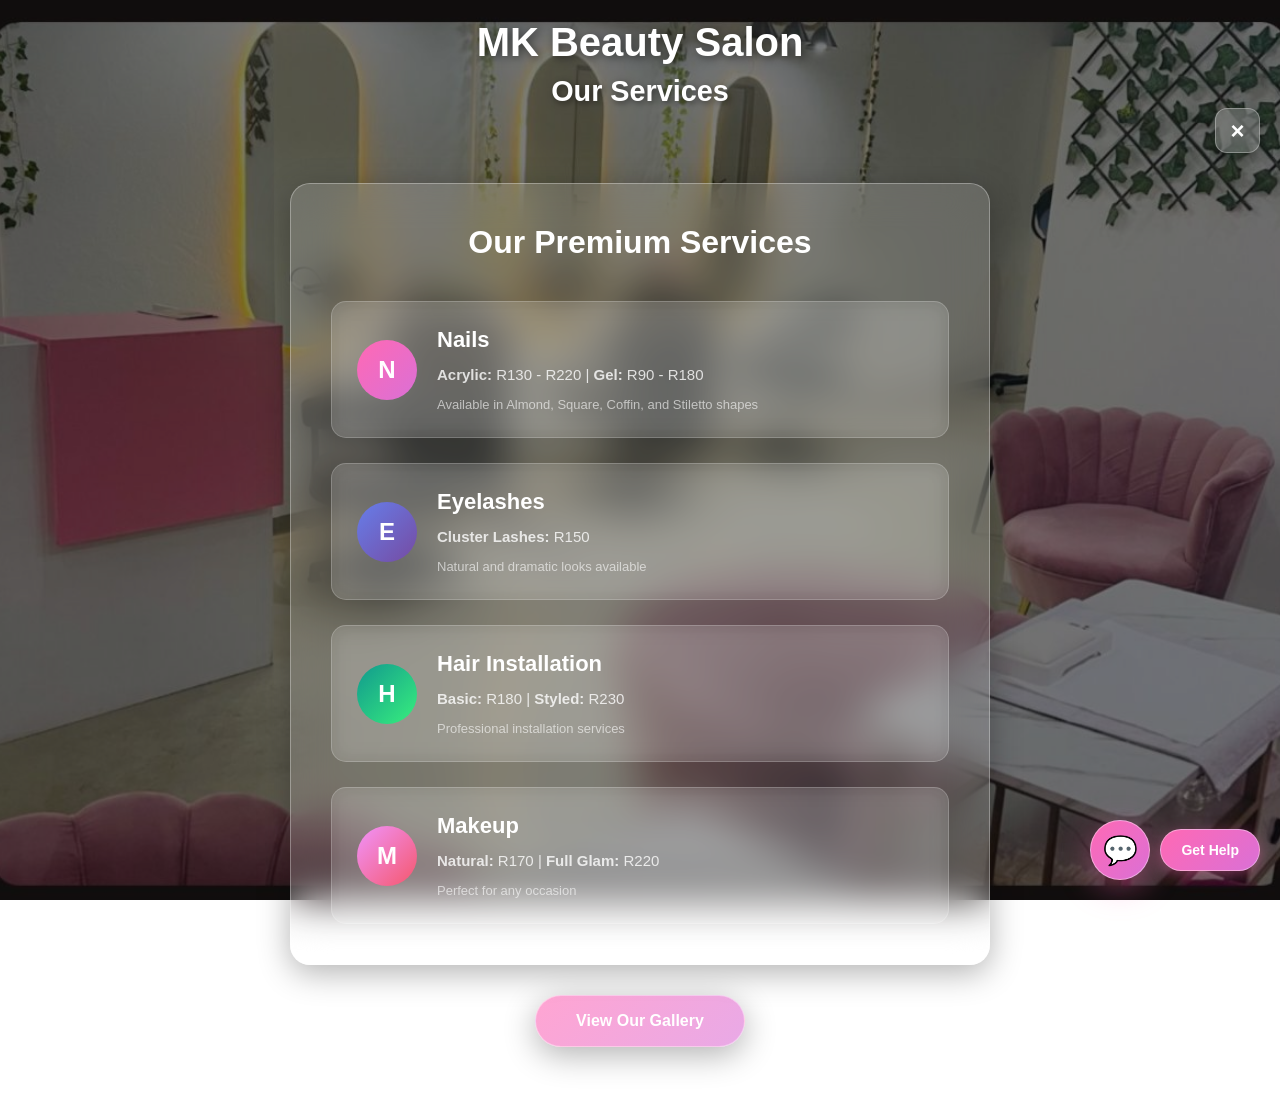
<file: services.html>
<!DOCTYPE html>
<html lang="en">
<head>
  <meta charset="UTF-8">
  <meta name="viewport" content="width=device-width, initial-scale=1.0">
  <title>Services - MK Beauty Salon</title>
  <style>
    * {
      margin: 0;
      padding: 0;
      box-sizing: border-box;
    }
    body {
      font-family: 'Segoe UI', Tahoma, Geneva, Verdana, sans-serif;
      background: url('background.jpg') center center fixed no-repeat;
      background-size: cover;
      min-height: 100vh;
      padding: 20px;
      position: relative;
    }
    
    body::before {
      content: '';
      position: fixed;
      top: 0;
      left: 0;
      width: 100%;
      height: 100%;
      background: rgba(0, 0, 0, 0.5);
      z-index: -1;
    }
    
    header {
      text-align: center;
      margin-bottom: 30px;
    }
    
    h1 {
      color: #fff;
      font-size: 2.5em;
      margin-bottom: 10px;
      text-shadow: 2px 2px 8px rgba(0,0,0,0.5);
    }
    
    h2 {
      color: #fff;
      font-size: 1.8em;
      margin-top: 5px;
      text-shadow: 2px 2px 6px rgba(0,0,0,0.5);
    }
    
    /* Glassy Navigation */
    nav {
      background: rgba(255, 255, 255, 0.2);
      backdrop-filter: blur(15px);
      padding: 15px 30px;
      border-radius: 50px;
      box-shadow: 0 8px 32px rgba(0,0,0,0.3);
      display: inline-block;
      margin-top: 20px;
      border: 1px solid rgba(255, 255, 255, 0.3);
    }
    
    nav a {
      color: #fff;
      text-decoration: none;
      padding: 10px 20px;
      font-weight: 600;
      transition: all 0.3s;
      border-radius: 25px;
    }
    
    nav a:hover {
      background: rgba(214, 83, 160, 0.3);
      color: #fff;
    }
    
    nav a.active {
      background: linear-gradient(135deg, #ff69b4, #da70d6);
      color: white;
    }
    
    /* Glassy Button */
    .glass-button {
      background: rgba(255, 255, 255, 0.2);
      backdrop-filter: blur(15px);
      border: 1px solid rgba(255, 255, 255, 0.4);
      color: white;
      padding: 16px 40px;
      border-radius: 30px;
      font-weight: bold;
      font-size: 16px;
      cursor: pointer;
      transition: all 0.3s;
      box-shadow: 0 8px 32px rgba(0, 0, 0, 0.3);
    }
    
    .glass-button:hover {
      background: rgba(255, 255, 255, 0.3);
      border-color: rgba(255, 255, 255, 0.6);
      transform: translateY(-3px);
      box-shadow: 0 12px 40px rgba(0, 0, 0, 0.4);
    }
    
    .glass-button-primary {
      background: linear-gradient(135deg, rgba(255, 105, 180, 0.6), rgba(218, 112, 214, 0.6));
      backdrop-filter: blur(15px);
      border: 1px solid rgba(255, 255, 255, 0.4);
    }
    
    .glass-button-primary:hover {
      background: linear-gradient(135deg, #ff69b4, #da70d6);
    }
    
    /* Glass Card */
    .glass-card {
      background: rgba(255, 255, 255, 0.15);
      backdrop-filter: blur(20px);
      border: 1px solid rgba(255, 255, 255, 0.3);
      border-radius: 20px;
      box-shadow: 0 8px 32px rgba(0, 0, 0, 0.3);
      padding: 40px;
    }
    
    /* Hamburger Menu - Always Visible */
    .hamburger {
      display: flex;
      flex-direction: column;
      cursor: pointer;
      padding: 12px;
      background: rgba(255, 255, 255, 0.2);
      backdrop-filter: blur(15px);
      border-radius: 12px;
      border: 1px solid rgba(255, 255, 255, 0.3);
      box-shadow: 0 4px 15px rgba(0, 0, 0, 0.2);
      transition: all 0.3s;
    }
    
    .hamburger:hover {
      background: rgba(255, 255, 255, 0.3);
    }
    
    .hamburger span {
      width: 25px;
      height: 3px;
      background: #fff;
      margin: 4px 0;
      border-radius: 2px;
      transition: 0.3s;
    }
    
    /* X Close Button - Always Visible */
    .close-btn {
      display: flex;
      align-items: center;
      justify-content: center;
      width: 45px;
      height: 45px;
      background: rgba(255, 255, 255, 0.2);
      backdrop-filter: blur(15px);
      border-radius: 12px;
      border: 1px solid rgba(255, 255, 255, 0.3);
      box-shadow: 0 4px 15px rgba(0, 0, 0, 0.2);
      cursor: pointer;
      transition: all 0.3s;
      font-size: 24px;
      color: #fff;
      font-weight: bold;
      text-decoration: none;
    }
    
    .close-btn:hover {
      background: rgba(255, 105, 180, 0.4);
      border-color: rgba(255, 105, 180, 0.5);
      transform: scale(1.1);
    }
    
    .mobile-menu {
      display: none;
      position: fixed;
      top: 90px;
      right: 20px;
      min-width: 200px;
      background: rgba(0, 0, 0, 0.9);
      backdrop-filter: blur(20px);
      z-index: 1000;
      flex-direction: column;
      padding: 40px 10px 12px 10px;
      border-radius: 15px;
      border: 1px solid rgba(255, 255, 255, 0.2);
      box-shadow: 0 8px 32px rgba(0,0,0,0.4);
    }
    
    .mobile-menu a {
      color: #fff;
      text-decoration: none;
      font-size: 15px;
      margin: 3px 0;
      padding: 10px 15px;
      border-radius: 10px;
      transition: 0.3s;
    }
    
    .mobile-menu a:hover {
      background: rgba(255, 105, 180, 0.3);
    }
    
    .mobile-menu a.active {
      background: linear-gradient(135deg, #ff69b4, #da70d6);
    }
    
    .close-menu {
      position: absolute;
      top: 8px;
      right: 12px;
      font-size: 22px;
      color: #fff;
      cursor: pointer;
    }
    
    @keyframes fadeIn {
      from { opacity: 0; transform: translateY(-20px); }
      to { opacity: 1; transform: translateY(0); }
    }
    
    .fade-in {
      animation: fadeIn 0.8s ease-out;
    }
  </style>
</head>
<body>

<header>
  <h1>MK Beauty Salon</h1>
  <h2>Our Services</h2>
  <div style="display:flex; align-items:center; justify-content:flex-end;">
    <a href="index.html" class="close-btn">&times;</a>
  </div>
</header>

<!-- Services - Elegant List with Icons -->
<div class="glass-card fade-in" style="max-width:700px; margin:20px auto;">

<h3 style="color:#fff; text-align:center; margin-bottom:40px; font-size: 32px;">Our Premium Services</h3>

<div style="display:flex; flex-direction:column; gap:25px;">

<!-- Nails -->
<div style="background:rgba(255, 255, 255, 0.1); backdrop-filter:blur(10px); padding:25px; border-radius:15px; border:1px solid rgba(255, 255, 255, 0.2); display:flex; align-items:center; gap:20px;">
<div style="width:60px; height:60px; background:linear-gradient(135deg, #ff69b4, #da70d6); border-radius:50%; display:flex; align-items:center; justify-content:center; font-size:24px; color:#fff; font-weight:bold;">N</div>
<div style="flex:1;">
<h4 style="color:#fff; font-size:22px; margin-bottom:10px;">Nails</h4>
<p style="color:rgba(255,255,255,0.8); font-size:15px; line-height:1.6; margin-bottom:10px;">
<strong>Acrylic:</strong> R130 - R220 | <strong>Gel:</strong> R90 - R180
</p>
<p style="color:rgba(255,255,255,0.6); font-size:13px;">Available in Almond, Square, Coffin, and Stiletto shapes</p>
</div>
</div>

<!-- Eyelashes -->
<div style="background:rgba(255, 255, 255, 0.1); backdrop-filter:blur(10px); padding:25px; border-radius:15px; border:1px solid rgba(255, 255, 255, 0.2); display:flex; align-items:center; gap:20px;">
<div style="width:60px; height:60px; background:linear-gradient(135deg, #667eea, #764ba2); border-radius:50%; display:flex; align-items:center; justify-content:center; font-size:24px; color:#fff; font-weight:bold;">E</div>
<div style="flex:1;">
<h4 style="color:#fff; font-size:22px; margin-bottom:10px;">Eyelashes</h4>
<p style="color:rgba(255,255,255,0.8); font-size:15px; line-height:1.6; margin-bottom:10px;">
<strong>Cluster Lashes:</strong> R150
</p>
<p style="color:rgba(255,255,255,0.6); font-size:13px;">Natural and dramatic looks available</p>
</div>
</div>

<!-- Hair Installation -->
<div style="background:rgba(255, 255, 255, 0.1); backdrop-filter:blur(10px); padding:25px; border-radius:15px; border:1px solid rgba(255, 255, 255, 0.2); display:flex; align-items:center; gap:20px;">
<div style="width:60px; height:60px; background:linear-gradient(135deg, #11998e, #38ef7d); border-radius:50%; display:flex; align-items:center; justify-content:center; font-size:24px; color:#fff; font-weight:bold;">H</div>
<div style="flex:1;">
<h4 style="color:#fff; font-size:22px; margin-bottom:10px;">Hair Installation</h4>
<p style="color:rgba(255,255,255,0.8); font-size:15px; line-height:1.6; margin-bottom:10px;">
<strong>Basic:</strong> R180 | <strong>Styled:</strong> R230
</p>
<p style="color:rgba(255,255,255,0.6); font-size:13px;">Professional installation services</p>
</div>
</div>

<!-- Makeup -->
<div style="background:rgba(255, 255, 255, 0.1); backdrop-filter:blur(10px); padding:25px; border-radius:15px; border:1px solid rgba(255, 255, 255, 0.2); display:flex; align-items:center; gap:20px;">
<div style="width:60px; height:60px; background:linear-gradient(135deg, #f093fb, #f5576c); border-radius:50%; display:flex; align-items:center; justify-content:center; font-size:24px; color:#fff; font-weight:bold;">M</div>
<div style="flex:1;">
<h4 style="color:#fff; font-size:22px; margin-bottom:10px;">Makeup</h4>
<p style="color:rgba(255,255,255,0.8); font-size:15px; line-height:1.6; margin-bottom:10px;">
<strong>Natural:</strong> R170 | <strong>Full Glam:</strong> R220
</p>
<p style="color:rgba(255,255,255,0.6); font-size:13px;">Perfect for any occasion</p>
</div>
</div>

</div>

</div>

<!-- Gallery Button -->
<button type="button" id="galleryButton" class="glass-button glass-button-primary" style="margin:30px auto; display:block;">
    View Our Gallery
</button>

<!-- Gallery -->
<div id="Gallery" style="display:none; max-width:900px; margin:25px auto; background:rgba(255, 255, 255, 0.15); backdrop-filter: blur(20px); padding:30px; border-radius:20px; box-shadow:0 8px 32px rgba(0, 0, 0, 0.3); border: 1px solid rgba(255, 255, 255, 0.3); text-align:center;">
<div style="display:grid; grid-template-columns: repeat(auto-fill, minmax(200px, 1fr)); gap:15px;">
<img src="image1.jpg" style="width:100%; height:200px; object-fit:cover; border-radius:12px; box-shadow:0 4px 10px rgba(0,0,0,0.2); transition: transform 0.3s;" onmouseover="this.style.transform='scale(1.05)'" onmouseout="this.style.transform='scale(1)'" alt="Gallery image 1">
<img src="image2.jpg" style="width:100%; height:200px; object-fit:cover; border-radius:12px; box-shadow:0 4px 10px rgba(0,0,0,0.2); transition: transform 0.3s;" onmouseover="this.style.transform='scale(1.05)'" onmouseout="this.style.transform='scale(1)'" alt="Gallery image 2">
<img src="image3.jpg" style="width:100%; height:200px; object-fit:cover; border-radius:12px; box-shadow:0 4px 10px rgba(0,0,0,0.2); transition: transform 0.3s;" onmouseover="this.style.transform='scale(1.05)'" onmouseout="this.style.transform='scale(1)'" alt="Gallery image 3">
<img src="image4.jpg" style="width:100%; height:200px; object-fit:cover; border-radius:12px; box-shadow:0 4px 10px rgba(0,0,0,0.2); transition: transform 0.3s;" onmouseover="this.style.transform='scale(1.05)'" onmouseout="this.style.transform='scale(1)'" alt="Gallery image 4">
<img src="image5.jpg" style="width:100%; height:200px; object-fit:cover; border-radius:12px; box-shadow:0 4px 10px rgba(0,0,0,0.2); transition: transform 0.3s;" onmouseover="this.style.transform='scale(1.05)'" onmouseout="this.style.transform='scale(1)'" alt="Gallery image 5">
<img src="image6.jpg" style="width:100%; height:200px; object-fit:cover; border-radius:12px; box-shadow:0 4px 10px rgba(0,0,0,0.2); transition: transform 0.3s;" onmouseover="this.style.transform='scale(1.05)'" onmouseout="this.style.transform='scale(1)'" alt="Gallery image 6">
<img src="image7.jpg" style="width:100%; height:200px; object-fit:cover; border-radius:12px; box-shadow:0 4px 10px rgba(0,0,0,0.2); transition: transform 0.3s;" onmouseover="this.style.transform='scale(1.05)'" onmouseout="this.style.transform='scale(1)'" alt="Gallery image 7">
<img src="image8.jpg" style="width:100%; height:200px; object-fit:cover; border-radius:12px; box-shadow:0 4px 10px rgba(0,0,0,0.2); transition: transform 0.3s;" onmouseover="this.style.transform='scale(1.05)'" onmouseout="this.style.transform='scale(1)'" alt="Gallery image 8">
<img src="image9.jpg" style="width:100%; height:200px; object-fit:cover; border-radius:12px; box-shadow:0 4px 10px rgba(0,0,0,0.2); transition: transform 0.3s;" onmouseover="this.style.transform='scale(1.05)'" onmouseout="this.style.transform='scale(1)'" alt="Gallery image 9">
<img src="image10.jpg" style="width:100%; height:200px; object-fit:cover; border-radius:12px; box-shadow:0 4px 10px rgba(0,0,0,0.2); transition: transform 0.3s;" onmouseover="this.style.transform='scale(1.05)'" onmouseout="this.style.transform='scale(1)'" alt="Gallery image 10">
<img src="image11.jpg" style="width:100%; height:200px; object-fit:cover; border-radius:12px; box-shadow:0 4px 10px rgba(0,0,0,0.2); transition: transform 0.3s;" onmouseover="this.style.transform='scale(1.05)'" onmouseout="this.style.transform='scale(1)'" alt="Gallery image 11">
<img src="image12.jpg" style="width:100%; height:200px; object-fit:cover; border-radius:12px; box-shadow:0 4px 10px rgba(0,0,0,0.2); transition: transform 0.3s;" onmouseover="this.style.transform='scale(1.05)'" onmouseout="this.style.transform='scale(1)'" alt="Gallery image 12">
<img src="image13.jpg" style="width:100%; height:200px; object-fit:cover; border-radius:12px; box-shadow:0 4px 10px rgba(0,0,0,0.2); transition: transform 0.3s;" onmouseover="this.style.transform='scale(1.05)'" onmouseout="this.style.transform='scale(1)'" alt="Gallery image 13">
<img src="image14.jpg" style="width:100%; height:200px; object-fit:cover; border-radius:12px; box-shadow:0 4px 10px rgba(0,0,0,0.2); transition: transform 0.3s;" onmouseover="this.style.transform='scale(1.05)'" onmouseout="this.style.transform='scale(1)'" alt="Gallery image 14">
<img src="image15.jpg" style="width:100%; height:200px; object-fit:cover; border-radius:12px; box-shadow:0 4px 10px rgba(0,0,0,0.2); transition: transform 0.3s;" onmouseover="this.style.transform='scale(1.05)'" onmouseout="this.style.transform='scale(1)'" alt="Gallery image 15">
<img src="image16.jpg" style="width:100%; height:200px; object-fit:cover; border-radius:12px; box-shadow:0 4px 10px rgba(0,0,0,0.2); transition: transform 0.3s;" onmouseover="this.style.transform='scale(1.05)'" onmouseout="this.style.transform='scale(1)'" alt="Gallery image 16">
<img src="image17.jpg" style="width:100%; height:200px; object-fit:cover; border-radius:12px; box-shadow:0 4px 10px rgba(0,0,0,0.2); transition: transform 0.3s;" onmouseover="this.style.transform='scale(1.05)'" onmouseout="this.style.transform='scale(1)'" alt="Gallery image 17">
<img src="image18.jpg" style="width:100%; height:200px; object-fit:cover; border-radius:12px; box-shadow:0 4px 10px rgba(0,0,0,0.2); transition: transform 0.3s;" onmouseover="this.style.transform='scale(1.05)'" onmouseout="this.style.transform='scale(1)'" alt="Gallery image 18">
<img src="image19.jpg" style="width:100%; height:200px; object-fit:cover; border-radius:12px; box-shadow:0 4px 10px rgba(0,0,0,0.2); transition: transform 0.3s;" onmouseover="this.style.transform='scale(1.05)'" onmouseout="this.style.transform='scale(1)'" alt="Gallery image 19">
<img src="image20.jpg" style="width:100%; height:200px; object-fit:cover; border-radius:12px; box-shadow:0 4px 10px rgba(0,0,0,0.2); transition: transform 0.3s;" onmouseover="this.style.transform='scale(1.05)'" onmouseout="this.style.transform='scale(1)'" alt="Gallery image 20">
</div>
</div>

<script>
  document.getElementById('galleryButton').addEventListener('click', function() {
    var galleryDiv = document.getElementById('Gallery');
    galleryDiv.style.display = galleryDiv.style.display === 'none' ? 'block' : 'none';
  });
  
  // Check if URL has openGallery parameter
  window.onload = function() {
    const urlParams = new URLSearchParams(window.location.search);
    if (urlParams.get('openGallery') === 'true') {
      var galleryDiv = document.getElementById('Gallery');
      if (galleryDiv) {
        galleryDiv.style.display = 'block';
        galleryDiv.scrollIntoView({ behavior: 'smooth' });
      }
    }
  };
</script>

<!-- Chatbot Widget -->
<div id="chatbotWidget"></div>
<script>
  document.getElementById('chatbotWidget').innerHTML = `
    <link rel="stylesheet" href="chatbot-styles.css">
    <div class="chat-widget-container">
      <button class="chat-toggle-button" id="chatToggle" title="Chat with Xberry">💬</button>
      <span class="get-help-text" onclick="document.getElementById('chatToggle').click()">Get Help</span>
      <div class="chat-container" id="chatContainer">
        <div class="chat-header">
          <button class="chat-close" onclick="toggleChat()">&times;</button>
          <h1>Xberry</h1>
          <p>Your MK Beauty Salon Assistant</p>
        </div>
        <div class="chat-messages" id="chatMessages">
          <div class="message bot-message">
            <p>Hi! I'm Xberry, your MK Beauty Salon assistant. Ask me about our services, prices, or opening hours!</p>
          </div>
        </div>
        <div class="chat-input-container">
          <input type="text" id="userInput" placeholder="Ask me anything..." class="chat-input">
          <button id="sendButton" class="send-button">Send</button>
        </div>
      </div>
    </div>
  `;
</script>
<script src="chatbot-script.js"></script>
<script>
  function toggleChat() {
    const chatContainer = document.getElementById('chatContainer');
    const open = chatContainer.style.display !== 'flex';
    chatContainer.style.display = open ? 'flex' : 'none';
    document.getElementById('chatToggle').style.display = open ? 'none' : 'flex';
    document.querySelector('.get-help-text').style.display = open ? 'none' : 'block';
  }
  document.getElementById('chatToggle').addEventListener('click', toggleChat);
</script>

</body>
</html>
</file>
<file: chatbot-styles.css>
* {
    margin: 0;
    padding: 0;
    box-sizing: border-box;
}

.chat-widget-container {
    position: fixed;
    bottom: 20px;
    right: 20px;
    z-index: 9999;
    display: flex;
    align-items: center;
    gap: 10px;
}

.chat-toggle-button {
    width: 60px;
    height: 60px;
    border-radius: 50%;
    background: linear-gradient(135deg, #ff69b4, #da70d6);
    border: 1px solid rgba(255, 255, 255, 0.4);
    cursor: pointer;
    box-shadow: 0 8px 32px rgba(255, 105, 180, 0.4);
    display: flex;
    align-items: center;
    justify-content: center;
    font-size: 28px;
    transition: transform 0.3s, box-shadow 0.3s;
}

.chat-toggle-button:hover {
    transform: translateY(-3px);
    background: linear-gradient(135deg, #ff85c4, #e086d9);
    box-shadow: 0 12px 40px rgba(255, 105, 180, 0.6);
}

.get-help-text {
    background: linear-gradient(135deg, #ff69b4, #da70d6);
    backdrop-filter: blur(15px);
    border: 1px solid rgba(255, 255, 255, 0.4);
    color: #fff;
    padding: 12px 20px;
    border-radius: 25px;
    font-weight: 600;
    font-size: 14px;
    cursor: pointer;
    transition: transform 0.3s, box-shadow 0.3s;
    white-space: nowrap;
    box-shadow: 0 4px 15px rgba(255, 105, 180, 0.4);
}

.get-help-text:hover {
    transform: translateY(-2px);
    background: linear-gradient(135deg, #ff85c4, #e086d9);
    box-shadow: 0 6px 20px rgba(255, 105, 180, 0.6);
}

.chat-container {
    background: rgba(255, 255, 255, 0.15);
    backdrop-filter: blur(20px);
    border-radius: 20px;
    box-shadow: 0 8px 32px rgba(0, 0, 0, 0.3);
    width: 350px;
    height: 500px;
    display: flex;
    flex-direction: column;
    overflow: hidden;
    position: absolute;
    bottom: 80px;
    right: 0;
    display: none;
    border: 1px solid rgba(255, 255, 255, 0.3);
}

.chat-header {
    background: linear-gradient(135deg, #ff69b4, #da70d6);
    backdrop-filter: blur(15px);
    color: white;
    padding: 20px;
    text-align: center;
    border-bottom: 1px solid rgba(255, 255, 255, 0.2);
    position: relative;
}

.chat-close {
    position: absolute;
    top: 10px;
    left: 10px;
    width: 32px;
    height: 32px;
    border-radius: 10px;
    border: 1px solid rgba(255, 255, 255, 0.4);
    background: rgba(255, 255, 255, 0.2);
    color: #fff;
    font-size: 20px;
    font-weight: bold;
    cursor: pointer;
    display: flex;
    align-items: center;
    justify-content: center;
    transition: all 0.3s;
}

.chat-close:hover {
    background: rgba(255, 255, 255, 0.4);
    transform: scale(1.1);
}

.chat-header h1 {
    font-size: 20px;
    margin-bottom: 5px;
}

.chat-header p {
    font-size: 12px;
    opacity: 0.9;
}

.chat-messages {
    flex: 1;
    padding: 20px;
    overflow-y: auto;
    display: flex;
    flex-direction: column;
    gap: 15px;
    background: rgba(0, 0, 0, 0.2);
}

.message {
    max-width: 80%;
    padding: 12px 16px;
    border-radius: 18px;
    line-height: 1.5;
    word-wrap: break-word;
    font-size: 14px;
}

.bot-message {
    background: rgba(255, 255, 255, 0.15);
    backdrop-filter: blur(10px);
    color: #fff;
    align-self: flex-start;
    border-bottom-left-radius: 4px;
    border: 1px solid rgba(255, 255, 255, 0.2);
}

.user-message {
    background: linear-gradient(135deg, #ff69b4, #da70d6);
    color: white;
    align-self: flex-end;
    border-bottom-right-radius: 4px;
    font-weight: 600;
}

.chat-input-container {
    padding: 20px;
    background: rgba(255, 255, 255, 0.1);
    backdrop-filter: blur(15px);
    border-top: 1px solid rgba(255, 255, 255, 0.2);
    display: flex;
    gap: 10px;
}

.chat-input {
    flex: 1;
    padding: 12px 20px;
    border: 1px solid rgba(255, 255, 255, 0.3);
    border-radius: 25px;
    font-size: 14px;
    outline: none;
    transition: border-color 0.3s;
    background: rgba(255, 255, 255, 0.1);
    color: #fff;
    backdrop-filter: blur(10px);
}

.chat-input:focus {
    border-color: #ff69b4;
    background: rgba(255, 255, 255, 0.15);
}

.chat-input::placeholder {
    color: rgba(255, 255, 255, 0.5);
}

.send-button {
    padding: 12px 30px;
    background: linear-gradient(135deg, #ff69b4, #da70d6);
    color: white;
    border: none;
    border-radius: 25px;
    font-size: 14px;
    font-weight: 600;
    cursor: pointer;
    transition: transform 0.2s, box-shadow 0.2s;
}

.send-button:hover {
    transform: translateY(-2px);
    box-shadow: 0 6px 20px rgba(255, 105, 180, 0.4);
}

/* Quick Reply Buttons */
.quick-replies {
    display: flex;
    flex-wrap: wrap;
    gap: 8px;
    margin-top: 10px;
}

.quick-reply-btn {
    background: rgba(255, 255, 255, 0.15);
    backdrop-filter: blur(10px);
    border: 1px solid rgba(255, 255, 255, 0.3);
    color: #fff;
    padding: 8px 16px;
    border-radius: 20px;
    cursor: pointer;
    font-size: 13px;
    font-weight: 500;
    transition: transform 0.2s, box-shadow 0.2s;
}

.quick-reply-btn:hover {
    transform: translateY(-2px);
    background: rgba(255, 255, 255, 0.25);
    border-color: rgba(255, 255, 255, 0.5);
    box-shadow: 0 4px 12px rgba(0, 0, 0, 0.3);
}

/* Yes/No Buttons for Agent Handoff */
.agent-buttons {
    display: flex;
    gap: 10px;
    margin-top: 10px;
}

.agent-btn {
    flex: 1;
    padding: 10px 20px;
    border-radius: 20px;
    border: 1px solid rgba(255, 255, 255, 0.3);
    cursor: pointer;
    font-size: 14px;
    font-weight: 600;
    transition: all 0.3s;
    backdrop-filter: blur(10px);
    background: rgba(255, 255, 255, 0.15);
    color: #fff;
}

.agent-btn-yes {
    background: linear-gradient(135deg, #ff69b4, #da70d6);
    border: none;
}

.agent-btn:hover {
    transform: translateY(-2px);
    box-shadow: 0 6px 20px rgba(0, 0, 0, 0.3);
}

/* Scrollbar styling */
.chat-messages::-webkit-scrollbar {
    width: 6px;
}

.chat-messages::-webkit-scrollbar-track {
    background: rgba(0, 0, 0, 0.3);
}

.chat-messages::-webkit-scrollbar-thumb {
    background: rgba(255, 255, 255, 0.3);
    border-radius: 3px;
}

.chat-messages::-webkit-scrollbar-thumb:hover {
    background: rgba(255, 255, 255, 0.5);
}
</file>
